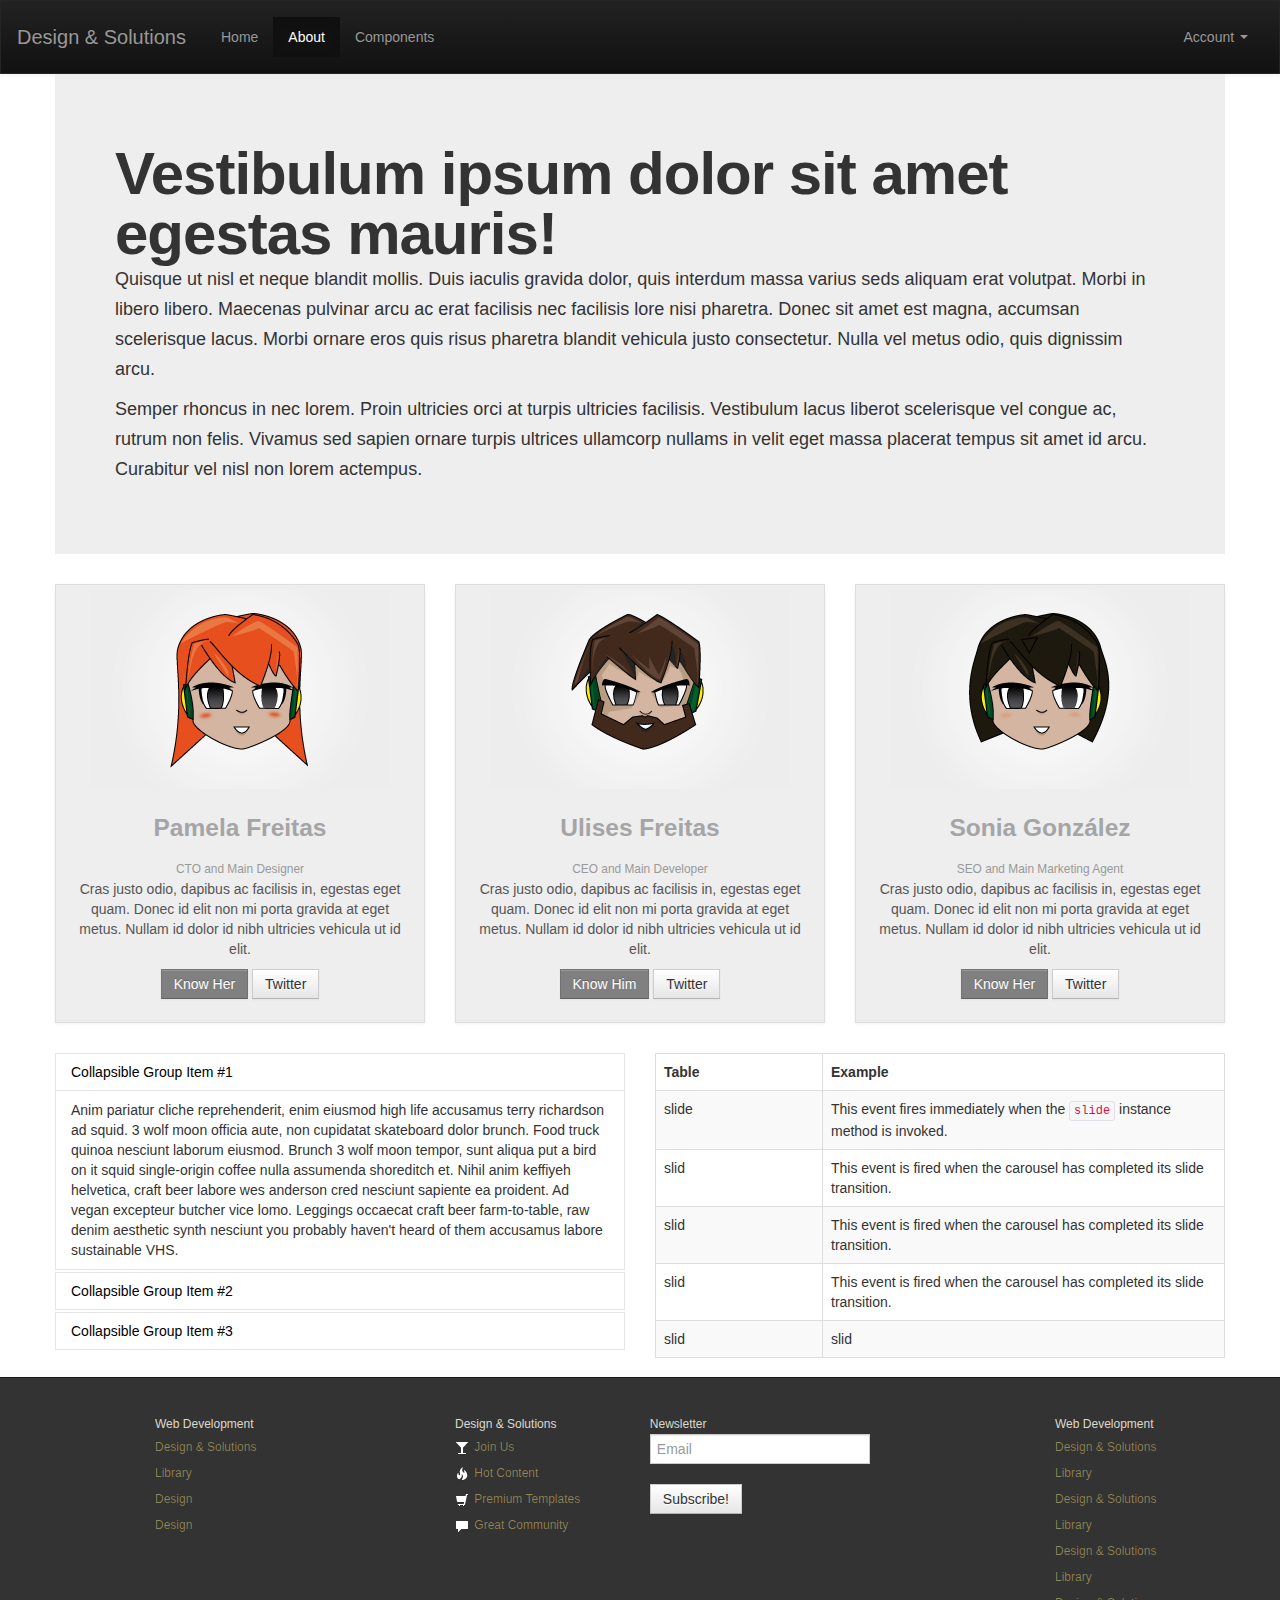
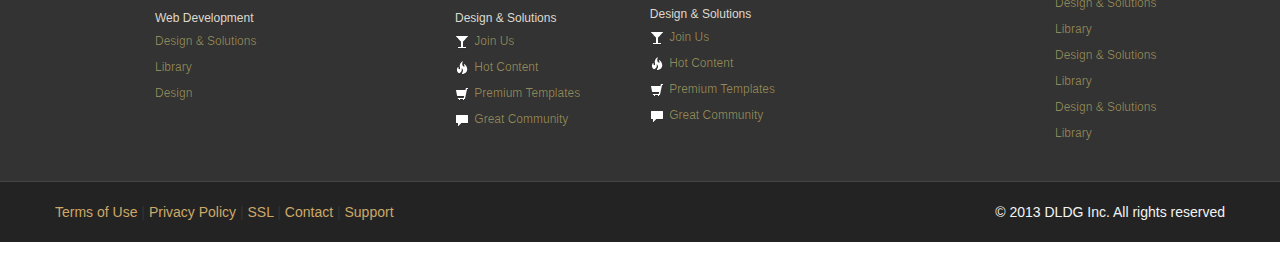
<file: about.html>
<!DOCTYPE html>
<html lang="en">
  <head>
    <meta charset="utf-8">
    <title>Design & Solutions</title>
    <meta name="viewport" content="width=device-width, initial-scale=1.0">
    <meta name="description" content="">
    <meta name="author" content="">

    <!-- Le styles -->
    <link rel="stylesheet" type="text/css" href="assets/css/custom-theme.css" />
    <link rel="stylesheet" type="text/css" href="assets/css/custom-responsive.css" />

    <!--script src="less/less-1.3.3.min.js" type="text/javascript"></script-->
    
    <!-- HTML5 shim, for IE6-8 support of HTML5 elements -->
    <!--[if lt IE 9]>
      <script src="assets/js/html5shiv.js"></script>
    <![endif]-->

    <!-- Fav and touch icons -->
    <link rel="apple-touch-icon-precomposed" sizes="144x144" href="assets/ico/Icon-72@2x.png">
    <link rel="apple-touch-icon-precomposed" sizes="114x114" href="assets/ico/Icon@2x.png">
      <link rel="apple-touch-icon-precomposed" sizes="72x72" href="assets/ico/Icon-72.png">
                    <link rel="apple-touch-icon-precomposed" href="assets/ico/Icon.png">
                                   <link rel="shortcut icon" href="assets/ico/favicon.ico">
                                   

  </head>

  <body>

  
        
        <div class="navbar navbar-inverse" style="position: static;">
              <div class="navbar-inner">
                <div class="container">
                  <a class="btn btn-navbar" data-toggle="collapse" data-target=".navbar-inverse-collapse">
                    <span class="icon-bar"></span>
                    <span class="icon-bar"></span>
                    <span class="icon-bar"></span>
                  </a>
                  <a class="brand" href="#">Design & Solutions</a>
                  <div class="nav-collapse collapse navbar-inverse-collapse">
                    <ul class="nav">
                      <li><a href="index.html">Home</a></li>
                      <li class="active"><a href="about.html">About</a></li>
                      <li><a href="components.html">Components</a></li>

                      
                    </ul>
                    
                    <ul class="nav pull-right">
                      <li class="dropdown">
                        <a href="#" class="dropdown-toggle" data-toggle="dropdown">Account <b class="caret"></b></a>
                        <ul class="dropdown-menu">
                          <li><a href="#">Login</a></li>
                          <li><a href="#">Another action</a></li>
                          <li><a href="#">Something else here</a></li>
                        </ul>
                      </li>
                    </ul>
                  </div><!-- /.nav-collapse -->
                </div>
              </div><!-- /navbar-inner -->
            </div>
        
        <div class="container">
        
        	<div class="hero-unit">
	        	<h1>Vestibulum ipsum dolor sit amet egestas mauris!</h1>

	        	<p>Quisque ut nisl et neque blandit mollis. Duis iaculis gravida dolor, quis interdum massa varius seds aliquam erat volutpat. Morbi in libero libero. Maecenas pulvinar arcu ac erat facilisis nec facilisis lore nisi pharetra. Donec sit amet est magna, accumsan scelerisque lacus. Morbi ornare eros quis risus pharetra blandit vehicula justo consectetur. Nulla vel metus odio, quis dignissim arcu.</p>

	        	<p>Semper rhoncus in nec lorem. Proin ultricies orci at turpis ultricies facilisis. Vestibulum lacus liberot scelerisque vel congue ac, rutrum non felis. Vivamus sed sapien ornare turpis ultrices ullamcorp nullams in velit eget massa placerat tempus sit amet id arcu. Curabitur vel nisl non lorem actempus.</p>
        	</div>
         
        	<div class="row-fluid">
            <ul class="thumbnails">
              
              <li class="span4">
                <div class="thumbnail grayLighter text-center">
                  <img src="img/pamela.png" alt="" />
                  <div class="caption">
                    <h3>Pamela Freitas</h3>
                    <small class="muted">CTO and Main Designer</small>
                    <p>Cras justo odio, dapibus ac facilisis in, egestas eget quam. Donec id elit non mi porta gravida at eget metus. Nullam id dolor id nibh ultricies vehicula ut id elit.</p>
                    <p><a href="#" class="btn btn-primary">Know Her</a> <a href="#" class="btn">Twitter</a></p>
                  </div>
                </div>
              </li>
              <li class="span4">
                <div class="thumbnail grayLighter text-center">
                  <img src="img/ulises.png" alt="" />
                  <div class="caption">
                    <h3>Ulises Freitas</h3>
                    <small class="muted">CEO and Main Developer</small>
                    <p>Cras justo odio, dapibus ac facilisis in, egestas eget quam. Donec id elit non mi porta gravida at eget metus. Nullam id dolor id nibh ultricies vehicula ut id elit.</p>
                    <p><a href="#" class="btn btn-primary">Know Him</a> <a href="#" class="btn">Twitter</a></p>
                  </div>
                </div>
              </li>
              <li class="span4">
                <div class="thumbnail grayLighter text-center">
                  <img src="img/sonia.png" alt="" />
                  <div class="caption">
                    <h3>Sonia González</h3>
                    <small class="muted">SEO and Main Marketing Agent</small>
                    <p>Cras justo odio, dapibus ac facilisis in, egestas eget quam. Donec id elit non mi porta gravida at eget metus. Nullam id dolor id nibh ultricies vehicula ut id elit.</p>
                    <p><a href="#" class="btn btn-primary">Know Her</a> <a href="#" class="btn">Twitter</a></p>
                  </div>
                </div>
              </li>
            </ul>
          </div>
          
          <div class="row-fluid">
	          <div class="span6">
		          <div class="accordion" id="accordion2">
                <div class="accordion-group">
                  <div class="accordion-heading">
                    <a class="accordion-toggle" data-toggle="collapse" data-parent="#accordion2" href="#collapseOne">
                      Collapsible Group Item #1
                    </a>
                  </div>
                  <div id="collapseOne" class="accordion-body collapse in">
                    <div class="accordion-inner">
                      Anim pariatur cliche reprehenderit, enim eiusmod high life accusamus terry richardson ad squid. 3 wolf moon officia aute, non cupidatat skateboard dolor brunch. Food truck quinoa nesciunt laborum eiusmod. Brunch 3 wolf moon tempor, sunt aliqua put a bird on it squid single-origin coffee nulla assumenda shoreditch et. Nihil anim keffiyeh helvetica, craft beer labore wes anderson cred nesciunt sapiente ea proident. Ad vegan excepteur butcher vice lomo. Leggings occaecat craft beer farm-to-table, raw denim aesthetic synth nesciunt you probably haven't heard of them accusamus labore sustainable VHS.
                    </div>
                  </div>
                </div>
                <div class="accordion-group">
                  <div class="accordion-heading">
                    <a class="accordion-toggle" data-toggle="collapse" data-parent="#accordion2" href="#collapseTwo">
                      Collapsible Group Item #2
                    </a>
                  </div>
                  <div id="collapseTwo" class="accordion-body collapse">
                    <div class="accordion-inner">
                      Anim pariatur cliche reprehenderit, enim eiusmod high life accusamus terry richardson ad squid. 3 wolf moon officia aute, non cupidatat skateboard dolor brunch. Food truck quinoa nesciunt laborum eiusmod. Brunch 3 wolf moon tempor, sunt aliqua put a bird on it squid single-origin coffee nulla assumenda shoreditch et. Nihil anim keffiyeh helvetica, craft beer labore wes anderson cred nesciunt sapiente ea proident. Ad vegan excepteur butcher vice lomo. Leggings occaecat craft beer farm-to-table, raw denim aesthetic synth nesciunt you probably haven't heard of them accusamus labore sustainable VHS.
                    </div>
                  </div>
                </div>
                <div class="accordion-group">
                  <div class="accordion-heading">
                    <a class="accordion-toggle" data-toggle="collapse" data-parent="#accordion2" href="#collapseThree">
                      Collapsible Group Item #3
                    </a>
                  </div>
                  <div id="collapseThree" class="accordion-body collapse">
                    <div class="accordion-inner">
                      Anim pariatur cliche reprehenderit, enim eiusmod high life accusamus terry richardson ad squid. 3 wolf moon officia aute, non cupidatat skateboard dolor brunch. Food truck quinoa nesciunt laborum eiusmod. Brunch 3 wolf moon tempor, sunt aliqua put a bird on it squid single-origin coffee nulla assumenda shoreditch et. Nihil anim keffiyeh helvetica, craft beer labore wes anderson cred nesciunt sapiente ea proident. Ad vegan excepteur butcher vice lomo. Leggings occaecat craft beer farm-to-table, raw denim aesthetic synth nesciunt you probably haven't heard of them accusamus labore sustainable VHS.
                    </div>
                  </div>
                </div>
              </div>
	          </div>
	          <div class="span6">
		          <table class="table table-bordered table-striped">
              <thead>
               <tr>
                 <th style="width: 150px;">Table</th>
                 <th>Example</th>
               </tr>
              </thead>
              <tbody>
               <tr>
                 <td>slide</td>
                 <td>This event fires immediately when the <code>slide</code> instance method is invoked.</td>
               </tr>
               <tr>
                 <td>slid</td>
                 <td>This event is fired when the carousel has completed its slide transition.</td>
               </tr>
               <tr>
                 <td>slid</td>
                 <td>This event is fired when the carousel has completed its slide transition.</td>
               </tr>
               <tr>
                 <td>slid</td>
                 <td>This event is fired when the carousel has completed its slide transition.</td>
               </tr>
               <tr>
                 <td>slid</td>
                 <td>slid</td>
               </tr>
              </tbody>
            </table>
	          </div>
          </div>
            
        </div><!--/container-->
      <div class="custom-footer">
      	<div class="container">
	      	<div class="row-fluid">
				<div class="span1"></div>
				<div class="span3">
					<ul class="nav nav-list">
						<li>Web Development</li>
						<li><a href="#">Design & Solutions</a></li>
						<li><a href="#">Library</a></li>
						<li><a href="#">Design</a></li>
						<li><a href="#">Design</a></li>
					</ul>
					<ul class="nav nav-list">
						<li>Web Development</li>
						<li><a href="#">Design & Solutions</a></li>
						<li><a href="#">Library</a></li>
						<li><a href="#">Design</a></li>
					</ul>
				</div>
				<div class="span6">
					<div class="row-fluid">
						
						<div class="span4">
						<ul class="nav nav-list">
							<li>Design & Solutions</li>
							<li><a href="#"><i class="icon-glass icon-white"></i> Join Us</a></li>
							<li><a href="#"><i class="icon-fire icon-white"></i> Hot Content</a></li>
							<li><a href="#"><i class="icon-shopping-cart icon-white"></i> Premium Templates</a></li>
							<li><a href="#"><i class="icon-comment icon-white"></i> Great Community</a></li>
							
						</ul>
						<ul class="nav nav-list">
							<li>Design & Solutions</li>
							<li><a href="#"><i class="icon-glass icon-white"></i> Join Us</a></li>
							<li><a href="#"><i class="icon-fire icon-white"></i> Hot Content</a></li>
							<li><a href="#"><i class="icon-shopping-cart icon-white"></i> Premium Templates</a></li>
							<li><a href="#"><i class="icon-comment icon-white"></i> Great Community</a></li>
							
						</ul>
						</div>
						<div class="span4">
						<ul class="nav nav-list">
							<li>Newsletter</li>
							<li>
								<form>
								  <div class="control-group">
								    <div class="controls">
								      <input type="text" id="inputEmail" placeholder="Email">
								    </div>
								  </div>
								  <div class="control-group">
								    <div class="controls">
								    	<button type="submit" class="btn">Subscribe!</button>
								    </div>
								  </div>
								</form>
							</li>
							
						</ul>
						<ul class="nav nav-list">
							<li>Design & Solutions</li>
							<li><a href="#"><i class="icon-glass icon-white"></i> Join Us</a></li>
							<li><a href="#"><i class="icon-fire icon-white"></i> Hot Content</a></li>
							<li><a href="#"><i class="icon-shopping-cart icon-white"></i> Premium Templates</a></li>
							<li><a href="#"><i class="icon-comment icon-white"></i> Great Community</a></li>
							
						</ul>
						</div>
						
						
						
					
					</div><!--/row-fluid-->
					
					
				</div>
				<div class="span2">
					<ul class="nav nav-list">
						<li>Web Development</li>
						<li><a href="#">Design & Solutions</a></li>
						<li><a href="#">Library</a></li>
						<li><a href="#">Design & Solutions</a></li>
						<li><a href="#">Library</a></li>
						<li><a href="#">Design & Solutions</a></li>
						<li><a href="#">Library</a></li>
						<li><a href="#">Design & Solutions</a></li>
						<li><a href="#">Library</a></li>
						<li><a href="#">Design & Solutions</a></li>
						<li><a href="#">Library</a></li>
						<li><a href="#">Design & Solutions</a></li>
						<li><a href="#">Library</a></li>
					</ul>
				</div>
				
				
				
			</div><!--/row-fluid-->
			
      	</div>
      </div>
      <footer class="final-footer">
      	<div class="container">
				      	<div class="row-fluid">
			<div class="span12" id="footer-links">
					<div class="span8">
						<a href="#">Terms of Use</a> |    
						<a href="#">Privacy Policy</a> |    
						<a href="#">SSL</a> |
						<a href="#">Contact</a> |
						<a href="#">Support</a>
					</div>
					<div class="span4">
						<p class="muted pull-right">© 2013 DLDG Inc. All rights reserved</p>
					</div>
				</div>
		</div>
      	</div>
	  </footer>
	    
    

    <!-- Le javascript
    ================================================== -->
    <!-- Placed at the end of the document so the pages load faster -->
    
    <script src="assets/js/jquery.js"></script>
    <script src="assets/js/custom.js"></script>
    
    <script type="text/javascript" src="assets/js/jquery.easing.1.3.js"></script>	
	<script type="text/javascript" src="assets/js/modernizr.2.5.3.min.js"></script>
	
    <script src="assets/js/bootstrap-transition.js"></script>
    <script src="assets/js/bootstrap-alert.js"></script>
    <script src="assets/js/bootstrap-modal.js"></script>
    <script src="assets/js/bootstrap-dropdown.js"></script>
    <script src="assets/js/bootstrap-scrollspy.js"></script>
    <script src="assets/js/bootstrap-tab.js"></script>
    <script src="assets/js/bootstrap-tooltip.js"></script>
    <script src="assets/js/bootstrap-popover.js"></script>
    <script src="assets/js/bootstrap-button.js"></script>
    <script src="assets/js/bootstrap-collapse.js"></script>
    <script src="assets/js/bootstrap-carousel.js"></script>
    <script src="assets/js/bootstrap-typeahead.js"></script>

  </body>
</html>
</file>
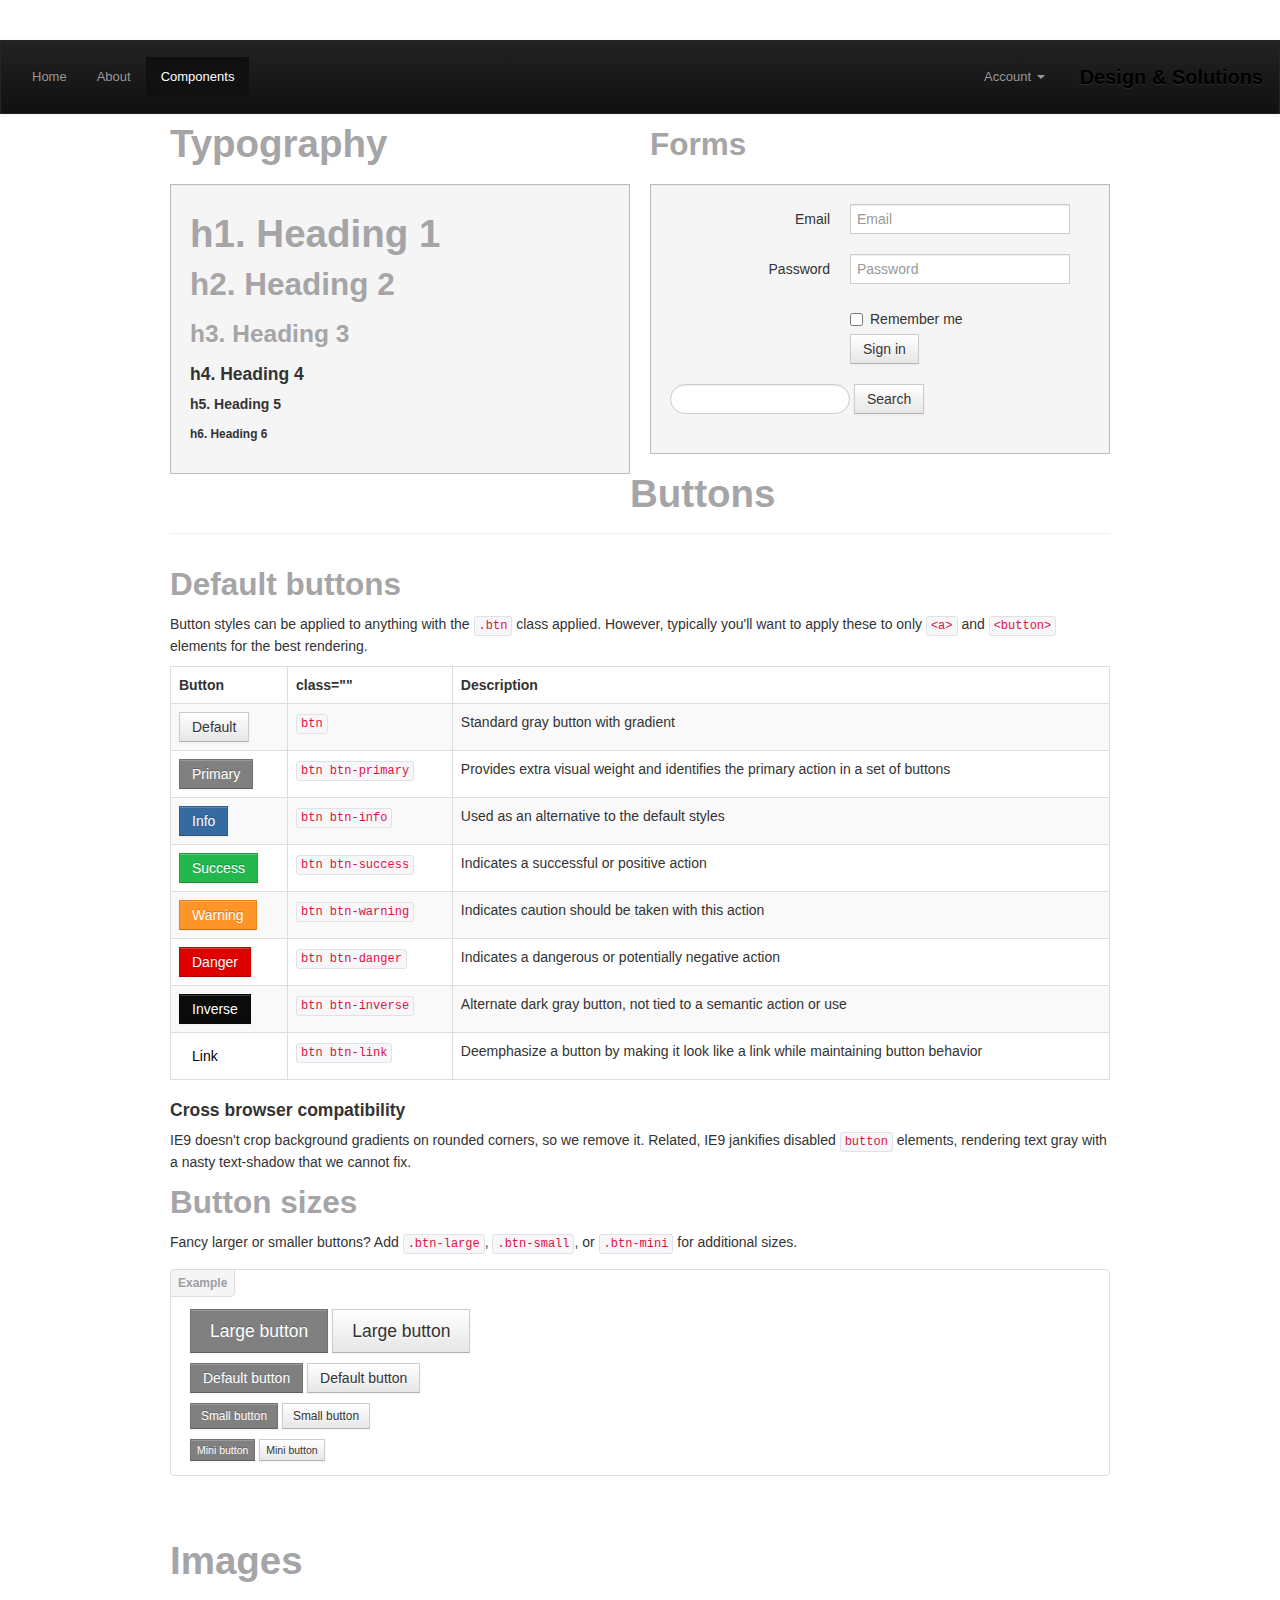
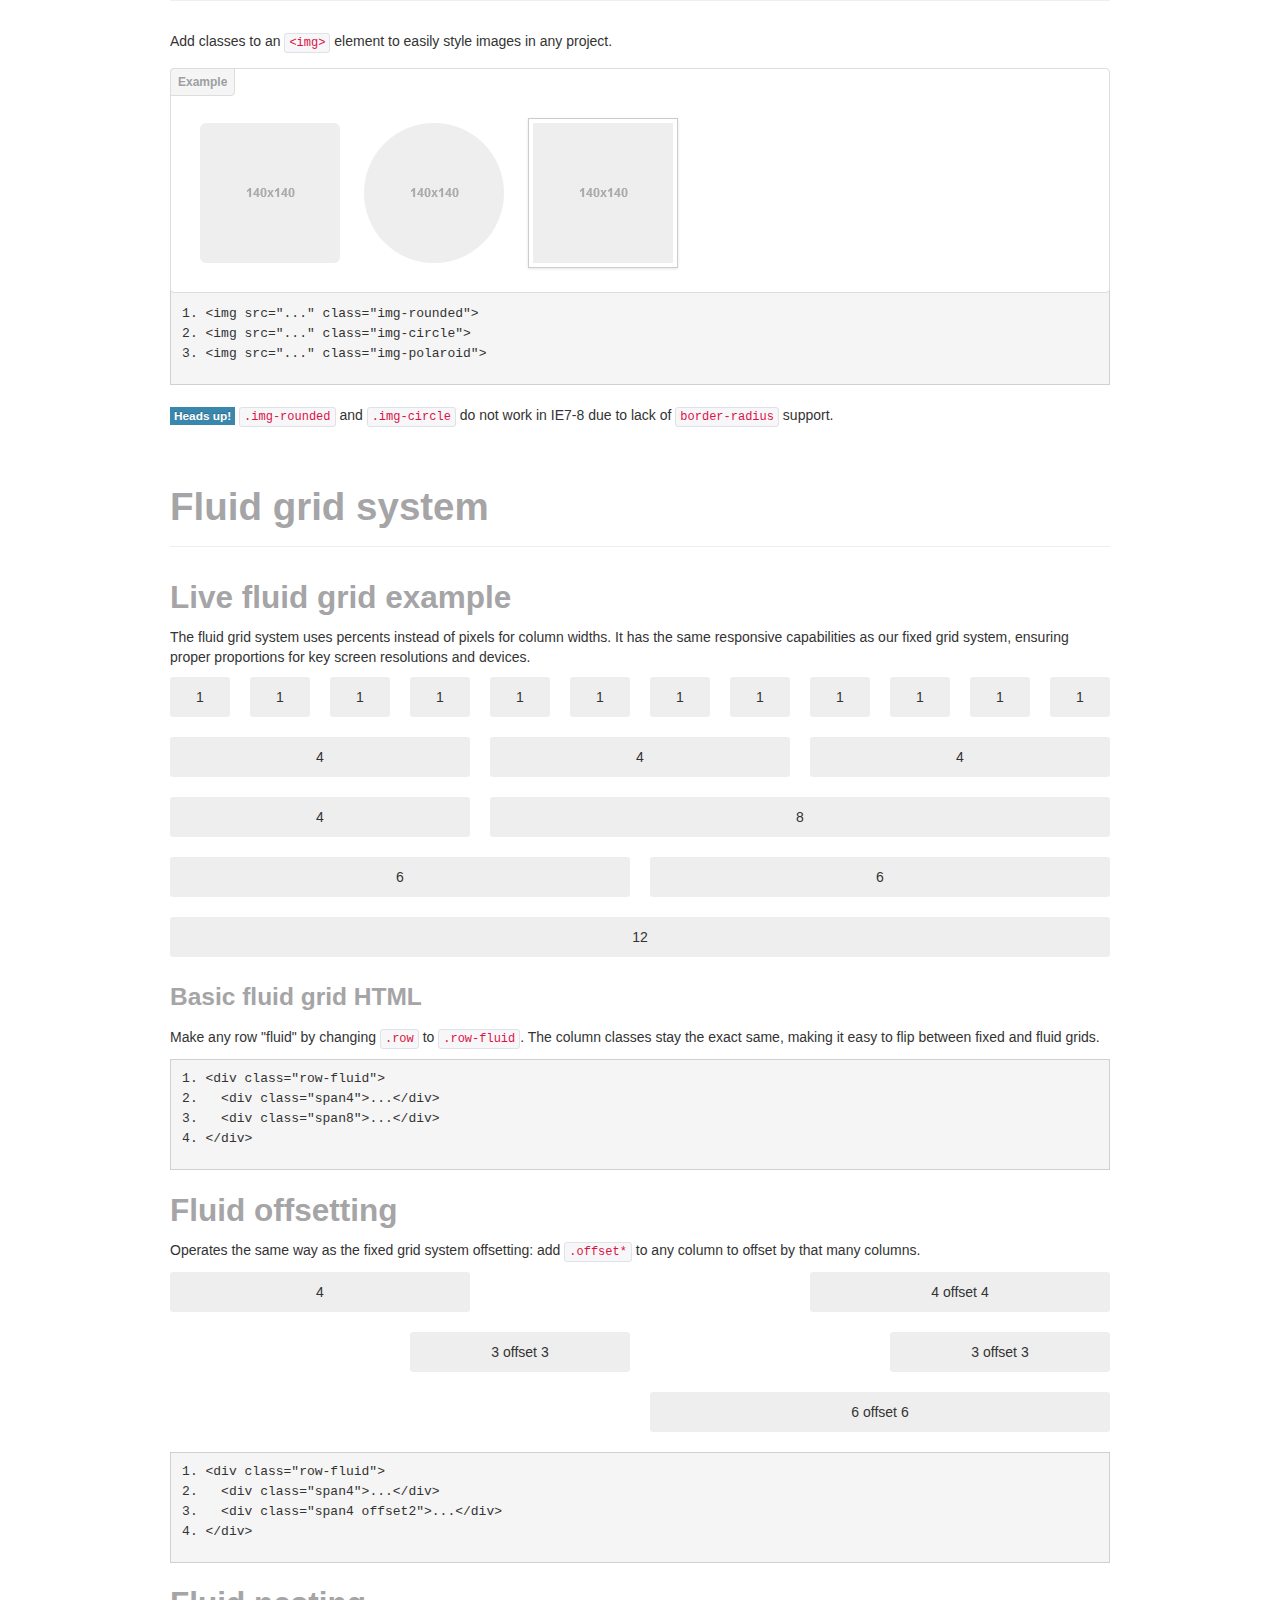
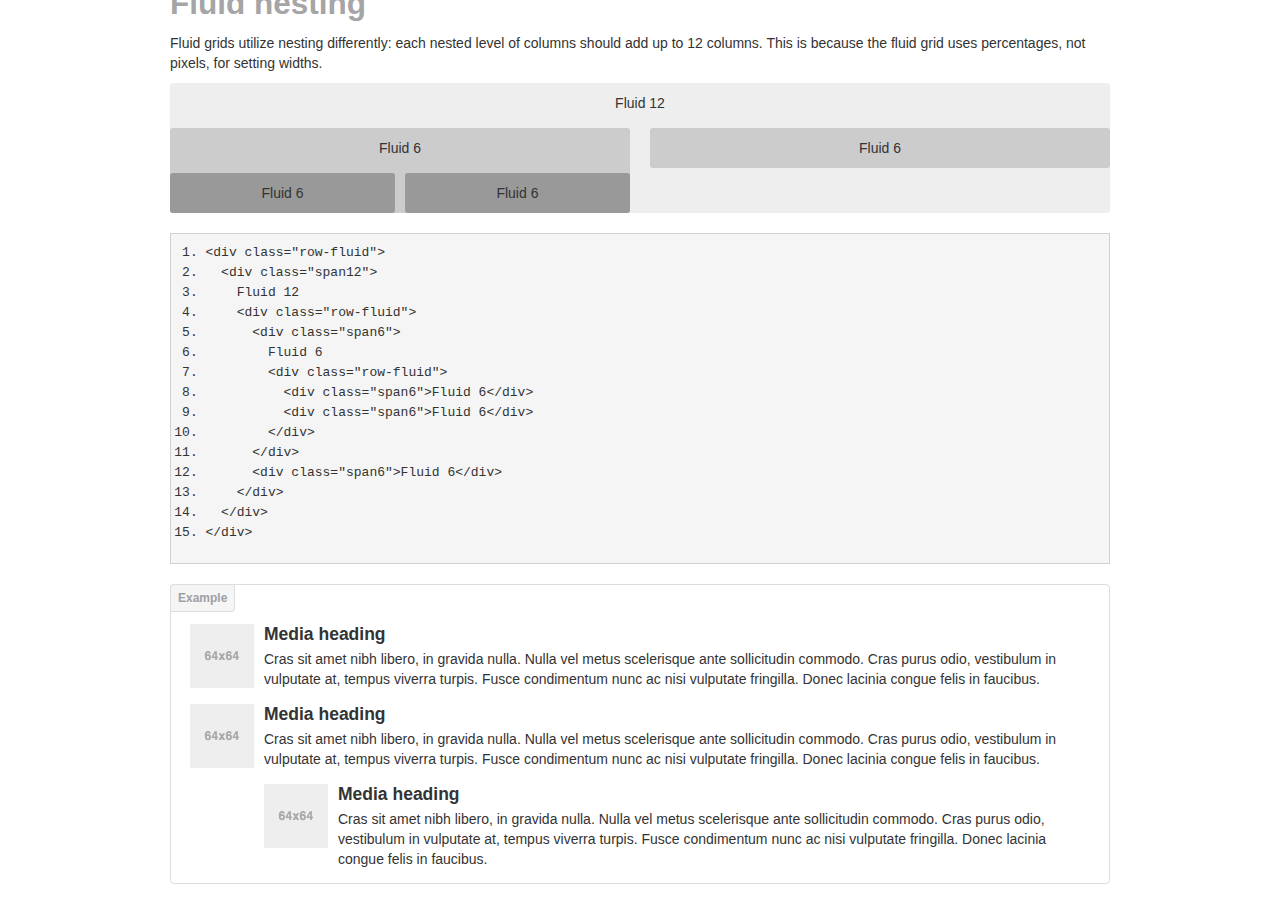
<file: components.html>
<!DOCTYPE html>
<html lang="en">
  <head>
    <meta charset="utf-8">
    <title>Design & Solutions</title>
    <meta name="viewport" content="width=device-width, initial-scale=1.0">
    <meta name="description" content="">
    <meta name="author" content="">

    <!-- Le styles -->
    
    <link rel="stylesheet" type="text/css" href="assets/css/docs.css" />
    <link rel="stylesheet" type="text/css" href="assets/css/custom-responsive.css" />
    
    <link rel="stylesheet" type="text/css" href="assets/css/custom-theme.css" />

    <!--script src="less/less-1.3.3.min.js" type="text/javascript"></script-->
    
    <!-- HTML5 shim, for IE6-8 support of HTML5 elements -->
    <!--[if lt IE 9]>
      <script src="assets/js/html5shiv.js"></script>
    <![endif]-->

    <!-- Fav and touch icons -->
    <link rel="apple-touch-icon-precomposed" sizes="144x144" href="assets/ico/Icon-72@2x.png">
    <link rel="apple-touch-icon-precomposed" sizes="114x114" href="assets/ico/Icon@2x.png">
      <link rel="apple-touch-icon-precomposed" sizes="72x72" href="assets/ico/Icon-72.png">
                    <link rel="apple-touch-icon-precomposed" href="assets/ico/Icon.png">
                                   <link rel="shortcut icon" href="assets/ico/favicon.ico">
                                   

  </head>

  <body>

    
       
         <div class="navbar navbar-inverse" style="position: static;">
              <div class="navbar-inner">
                <div class="container">
                  <a class="btn btn-navbar" data-toggle="collapse" data-target=".navbar-inverse-collapse">
                    <span class="icon-bar"></span>
                    <span class="icon-bar"></span>
                    <span class="icon-bar"></span>
                  </a>
                  <a class="brand" href="#">Design & Solutions</a>
                  <div class="nav-collapse collapse navbar-inverse-collapse">
                    <ul class="nav">
                      <li><a href="index.html">Home</a></li>
                      <li><a href="about.html">About</a></li>
                      <li class="active"><a href="components.html">Components</a></li>

                      
                    </ul>
                    
                    <ul class="nav pull-right">
                      <li class="dropdown">
                        <a href="#" class="dropdown-toggle" data-toggle="dropdown">Account <b class="caret"></b></a>
                        <ul class="dropdown-menu">
                          <li><a href="#">Login</a></li>
                          <li><a href="#">Another action</a></li>
                          <li><a href="#">Something else here</a></li>
                        </ul>
                      </li>
                    </ul>
                  </div><!-- /.nav-collapse -->
                </div>
              </div><!-- /navbar-inner -->
            </div>
        
        <div class="container">	
        <div class="row-fluid">
        	<div class="span6">
			<h1>Typography</h1>
				<div class="well">
					<h1>h1. Heading 1</h1>
					<h2>h2. Heading 2</h2>
					<h3>h3. Heading 3</h3>
					<h4>h4. Heading 4</h4>
					<h5>h5. Heading 5</h5>
					<h6>h6. Heading 6</h6>
				</div>
			</div>
			<div class="span6">
			<h2>Forms</h2>
			<div class="well">	
			<form class="form-horizontal">
			  <div class="control-group">
			    <label class="control-label" for="inputEmail">Email</label>
			    <div class="controls">
			      <input type="text" id="inputEmail" placeholder="Email">
			    </div>
			  </div>
			  <div class="control-group">
			    <label class="control-label" for="inputPassword">Password</label>
			    <div class="controls">
			      <input type="password" id="inputPassword" placeholder="Password">
			    </div>
			  </div>
			  <div class="control-group">
			    <div class="controls">
			      <label class="checkbox">
			        <input type="checkbox"> Remember me
			      </label>
			      <button type="submit" class="btn">Sign in</button>
			    </div>
			  </div>
			</form>

			<form class="form-search">
  				<input type="text" class="input-medium search-query">
  				<button type="submit" class="btn">Search</button>
			</form>
		</div>
		</div>
			<div class="clear"></div>
			<section id="buttons">
          <div class="page-header">
            <h1>Buttons</h1>
          </div>

          <h2>Default buttons</h2>
          <p>Button styles can be applied to anything with the <code>.btn</code> class applied. However, typically you'll want to apply these to only <code>&lt;a&gt;</code> and <code>&lt;button&gt;</code> elements for the best rendering.</p>
          <table class="table table-bordered table-striped">
            <thead>
              <tr>
                <th>Button</th>
                <th>class=""</th>
                <th>Description</th>
              </tr>
            </thead>
            <tbody>
              <tr>
                <td><button type="button" class="btn">Default</button></td>
                <td><code>btn</code></td>
                <td>Standard gray button with gradient</td>
              </tr>
              <tr>
                <td><button type="button" class="btn btn-primary">Primary</button></td>
                <td><code>btn btn-primary</code></td>
                <td>Provides extra visual weight and identifies the primary action in a set of buttons</td>
              </tr>
              <tr>
                <td><button type="button" class="btn btn-info">Info</button></td>
                <td><code>btn btn-info</code></td>
                <td>Used as an alternative to the default styles</td>
              </tr>
              <tr>
                <td><button type="button" class="btn btn-success">Success</button></td>
                <td><code>btn btn-success</code></td>
                <td>Indicates a successful or positive action</td>
              </tr>
              <tr>
                <td><button type="button" class="btn btn-warning">Warning</button></td>
                <td><code>btn btn-warning</code></td>
                <td>Indicates caution should be taken with this action</td>
              </tr>
              <tr>
                <td><button type="button" class="btn btn-danger">Danger</button></td>
                <td><code>btn btn-danger</code></td>
                <td>Indicates a dangerous or potentially negative action</td>
              </tr>
              <tr>
                <td><button type="button" class="btn btn-inverse">Inverse</button></td>
                <td><code>btn btn-inverse</code></td>
                <td>Alternate dark gray button, not tied to a semantic action or use</td>
              </tr>
              <tr>
                <td><button type="button" class="btn btn-link">Link</button></td>
                <td><code>btn btn-link</code></td>
                <td>Deemphasize a button by making it look like a link while maintaining button behavior</td>
              </tr>
            </tbody>
          </table>

          <h4>Cross browser compatibility</h4>
          <p>IE9 doesn't crop background gradients on rounded corners, so we remove it. Related, IE9 jankifies disabled <code>button</code> elements, rendering text gray with a nasty text-shadow that we cannot fix.</p>


          <h2>Button sizes</h2>
          <p>Fancy larger or smaller buttons? Add <code>.btn-large</code>, <code>.btn-small</code>, or <code>.btn-mini</code> for additional sizes.</p>
          <div class="bs-docs-example">
            <p>
              <button type="button" class="btn btn-large btn-primary">Large button</button>
              <button type="button" class="btn btn-large">Large button</button>
            </p>
            <p>
              <button type="button" class="btn btn-primary">Default button</button>
              <button type="button" class="btn">Default button</button>
            </p>
            <p>
              <button type="button" class="btn btn-small btn-primary">Small button</button>
              <button type="button" class="btn btn-small">Small button</button>
            </p>
            <p>
              <button type="button" class="btn btn-mini btn-primary">Mini button</button>
              <button type="button" class="btn btn-mini">Mini button</button>
            </p>
          </div>
		

	</section>
			<section id="images">
          <div class="page-header">
            <h1>Images</h1>
          </div>

          <p>Add classes to an <code>&lt;img&gt;</code> element to easily style images in any project.</p>
          <div class="bs-docs-example bs-docs-example-images">
            <img data-src="holder.js/140x140" class="img-rounded" alt="140x140" style="width: 140px; height: 140px;" src="[data-uri]">
            <img data-src="holder.js/140x140" class="img-circle" alt="140x140" style="width: 140px; height: 140px;" src="[data-uri]">
            <img data-src="holder.js/140x140" class="img-polaroid" alt="140x140" style="width: 140px; height: 140px;" src="[data-uri]">
          </div>
<pre class="prettyprint linenums"><ol class="linenums"><li class="L0"><span class="tag">&lt;img</span><span class="pln"> </span><span class="atn">src</span><span class="pun">=</span><span class="atv">"..."</span><span class="pln"> </span><span class="atn">class</span><span class="pun">=</span><span class="atv">"img-rounded"</span><span class="tag">&gt;</span></li><li class="L1"><span class="tag">&lt;img</span><span class="pln"> </span><span class="atn">src</span><span class="pun">=</span><span class="atv">"..."</span><span class="pln"> </span><span class="atn">class</span><span class="pun">=</span><span class="atv">"img-circle"</span><span class="tag">&gt;</span></li><li class="L2"><span class="tag">&lt;img</span><span class="pln"> </span><span class="atn">src</span><span class="pun">=</span><span class="atv">"..."</span><span class="pln"> </span><span class="atn">class</span><span class="pun">=</span><span class="atv">"img-polaroid"</span><span class="tag">&gt;</span></li></ol></pre>
          <p><span class="label label-info">Heads up!</span> <code>.img-rounded</code> and <code>.img-circle</code> do not work in IE7-8 due to lack of <code>border-radius</code> support.</p>


        </section>
			<section id="fluidGridSystem">
          <div class="page-header">
            <h1>Fluid grid system</h1>
          </div>

          <h2>Live fluid grid example</h2>
          <p>The fluid grid system uses percents instead of pixels for column widths. It has the same responsive capabilities as our fixed grid system, ensuring proper proportions for key screen resolutions and devices.</p>
          <div class="bs-docs-grid">
            <div class="row-fluid show-grid">
              <div class="span1">1</div>
              <div class="span1">1</div>
              <div class="span1">1</div>
              <div class="span1">1</div>
              <div class="span1">1</div>
              <div class="span1">1</div>
              <div class="span1">1</div>
              <div class="span1">1</div>
              <div class="span1">1</div>
              <div class="span1">1</div>
              <div class="span1">1</div>
              <div class="span1">1</div>
            </div>
            <div class="row-fluid show-grid">
              <div class="span4">4</div>
              <div class="span4">4</div>
              <div class="span4">4</div>
            </div>
            <div class="row-fluid show-grid">
              <div class="span4">4</div>
              <div class="span8">8</div>
            </div>
            <div class="row-fluid show-grid">
              <div class="span6">6</div>
              <div class="span6">6</div>
            </div>
            <div class="row-fluid show-grid">
              <div class="span12">12</div>
            </div>
          </div>

          <h3>Basic fluid grid HTML</h3>
          <p>Make any row "fluid" by changing <code>.row</code> to <code>.row-fluid</code>. The column classes stay the exact same, making it easy to flip between fixed and fluid grids.</p>
<pre class="prettyprint linenums"><ol class="linenums"><li class="L0"><span class="tag">&lt;div</span><span class="pln"> </span><span class="atn">class</span><span class="pun">=</span><span class="atv">"row-fluid"</span><span class="tag">&gt;</span></li><li class="L1"><span class="pln">  </span><span class="tag">&lt;div</span><span class="pln"> </span><span class="atn">class</span><span class="pun">=</span><span class="atv">"span4"</span><span class="tag">&gt;</span><span class="pln">...</span><span class="tag">&lt;/div&gt;</span></li><li class="L2"><span class="pln">  </span><span class="tag">&lt;div</span><span class="pln"> </span><span class="atn">class</span><span class="pun">=</span><span class="atv">"span8"</span><span class="tag">&gt;</span><span class="pln">...</span><span class="tag">&lt;/div&gt;</span></li><li class="L3"><span class="tag">&lt;/div&gt;</span></li></ol></pre>

          <h2>Fluid offsetting</h2>
          <p>Operates the same way as the fixed grid system offsetting: add <code>.offset*</code> to any column to offset by that many columns.</p>
          <div class="bs-docs-grid">
            <div class="row-fluid show-grid">
              <div class="span4">4</div>
              <div class="span4 offset4">4 offset 4</div>
            </div><!-- /row -->
            <div class="row-fluid show-grid">
              <div class="span3 offset3">3 offset 3</div>
              <div class="span3 offset3">3 offset 3</div>
            </div><!-- /row -->
            <div class="row-fluid show-grid">
              <div class="span6 offset6">6 offset 6</div>
            </div><!-- /row -->
          </div>
<pre class="prettyprint linenums"><ol class="linenums"><li class="L0"><span class="tag">&lt;div</span><span class="pln"> </span><span class="atn">class</span><span class="pun">=</span><span class="atv">"row-fluid"</span><span class="tag">&gt;</span></li><li class="L1"><span class="pln">  </span><span class="tag">&lt;div</span><span class="pln"> </span><span class="atn">class</span><span class="pun">=</span><span class="atv">"span4"</span><span class="tag">&gt;</span><span class="pln">...</span><span class="tag">&lt;/div&gt;</span></li><li class="L2"><span class="pln">  </span><span class="tag">&lt;div</span><span class="pln"> </span><span class="atn">class</span><span class="pun">=</span><span class="atv">"span4 offset2"</span><span class="tag">&gt;</span><span class="pln">...</span><span class="tag">&lt;/div&gt;</span></li><li class="L3"><span class="tag">&lt;/div&gt;</span></li></ol></pre>

          <h2>Fluid nesting</h2>
          <p>Fluid grids utilize nesting differently: each nested level of columns should add up to 12 columns. This is because the fluid grid uses percentages, not pixels, for setting widths.</p>
          <div class="row-fluid show-grid">
            <div class="span12">
              Fluid 12
              <div class="row-fluid show-grid">
                <div class="span6">
                  Fluid 6
                  <div class="row-fluid show-grid">
                    <div class="span6">
                      Fluid 6
                    </div>
                    <div class="span6">
                      Fluid 6
                    </div>
                  </div>
                </div>
                <div class="span6">
                  Fluid 6
                </div>
              </div>
            </div>
          </div>
<pre class="prettyprint linenums"><ol class="linenums"><li class="L0"><span class="tag">&lt;div</span><span class="pln"> </span><span class="atn">class</span><span class="pun">=</span><span class="atv">"row-fluid"</span><span class="tag">&gt;</span></li><li class="L1"><span class="pln">  </span><span class="tag">&lt;div</span><span class="pln"> </span><span class="atn">class</span><span class="pun">=</span><span class="atv">"span12"</span><span class="tag">&gt;</span></li><li class="L2"><span class="pln">    Fluid 12</span></li><li class="L3"><span class="pln">    </span><span class="tag">&lt;div</span><span class="pln"> </span><span class="atn">class</span><span class="pun">=</span><span class="atv">"row-fluid"</span><span class="tag">&gt;</span></li><li class="L4"><span class="pln">      </span><span class="tag">&lt;div</span><span class="pln"> </span><span class="atn">class</span><span class="pun">=</span><span class="atv">"span6"</span><span class="tag">&gt;</span></li><li class="L5"><span class="pln">        Fluid 6</span></li><li class="L6"><span class="pln">        </span><span class="tag">&lt;div</span><span class="pln"> </span><span class="atn">class</span><span class="pun">=</span><span class="atv">"row-fluid"</span><span class="tag">&gt;</span></li><li class="L7"><span class="pln">          </span><span class="tag">&lt;div</span><span class="pln"> </span><span class="atn">class</span><span class="pun">=</span><span class="atv">"span6"</span><span class="tag">&gt;</span><span class="pln">Fluid 6</span><span class="tag">&lt;/div&gt;</span></li><li class="L8"><span class="pln">          </span><span class="tag">&lt;div</span><span class="pln"> </span><span class="atn">class</span><span class="pun">=</span><span class="atv">"span6"</span><span class="tag">&gt;</span><span class="pln">Fluid 6</span><span class="tag">&lt;/div&gt;</span></li><li class="L9"><span class="pln">        </span><span class="tag">&lt;/div&gt;</span></li><li class="L0"><span class="pln">      </span><span class="tag">&lt;/div&gt;</span></li><li class="L1"><span class="pln">      </span><span class="tag">&lt;div</span><span class="pln"> </span><span class="atn">class</span><span class="pun">=</span><span class="atv">"span6"</span><span class="tag">&gt;</span><span class="pln">Fluid 6</span><span class="tag">&lt;/div&gt;</span></li><li class="L2"><span class="pln">    </span><span class="tag">&lt;/div&gt;</span></li><li class="L3"><span class="pln">  </span><span class="tag">&lt;/div&gt;</span></li><li class="L4"><span class="tag">&lt;/div&gt;</span></li></ol></pre>

        </section>
			<div class="bs-docs-example">
            <div class="media">
              <a class="pull-left" href="#">
                <img class="media-object" data-src="holder.js/64x64" alt="64x64" style="width: 64px; height: 64px;" src="[data-uri]">
              </a>
              <div class="media-body">
                <h4 class="media-heading">Media heading</h4>
                Cras sit amet nibh libero, in gravida nulla. Nulla vel metus scelerisque ante sollicitudin commodo. Cras purus odio, vestibulum in vulputate at, tempus viverra turpis. Fusce condimentum nunc ac nisi vulputate fringilla. Donec lacinia congue felis in faucibus.
              </div>
            </div>
            <div class="media">
              <a class="pull-left" href="#">
                <img class="media-object" data-src="holder.js/64x64" alt="64x64" style="width: 64px; height: 64px;" src="[data-uri]">
              </a>
              <div class="media-body">
                <h4 class="media-heading">Media heading</h4>
                Cras sit amet nibh libero, in gravida nulla. Nulla vel metus scelerisque ante sollicitudin commodo. Cras purus odio, vestibulum in vulputate at, tempus viverra turpis. Fusce condimentum nunc ac nisi vulputate fringilla. Donec lacinia congue felis in faucibus.
                <div class="media">
                  <a class="pull-left" href="#">
                    <img class="media-object" data-src="holder.js/64x64" alt="64x64" style="width: 64px; height: 64px;" src="[data-uri]">
                  </a>
                  <div class="media-body">
                    <h4 class="media-heading">Media heading</h4>
                    Cras sit amet nibh libero, in gravida nulla. Nulla vel metus scelerisque ante sollicitudin commodo. Cras purus odio, vestibulum in vulputate at, tempus viverra turpis. Fusce condimentum nunc ac nisi vulputate fringilla. Donec lacinia congue felis in faucibus.
                  </div>
                </div>
              </div>
            </div>
          </div>
		</div><!--/row-fluid-->
        </div>
		
		
 <!-- Le javascript
    ================================================== -->
    <!-- Placed at the end of the document so the pages load faster -->
    
    <script src="assets/js/jquery.js"></script>
    <script src="assets/js/custom.js"></script>
    
    <script type="text/javascript" src="assets/js/jquery.easing.1.3.js"></script>	
	<script type="text/javascript" src="assets/js/modernizr.2.5.3.min.js"></script>
	
    <script src="assets/js/bootstrap-transition.js"></script>
    <script src="assets/js/bootstrap-alert.js"></script>
    <script src="assets/js/bootstrap-modal.js"></script>
    <script src="assets/js/bootstrap-dropdown.js"></script>
    <script src="assets/js/bootstrap-scrollspy.js"></script>
    <script src="assets/js/bootstrap-tab.js"></script>
    <script src="assets/js/bootstrap-tooltip.js"></script>
    <script src="assets/js/bootstrap-popover.js"></script>
    <script src="assets/js/bootstrap-button.js"></script>
    <script src="assets/js/bootstrap-collapse.js"></script>
    <script src="assets/js/bootstrap-carousel.js"></script>
    <script src="assets/js/bootstrap-typeahead.js"></script>

  </body>
</html>
</file>
<file: assets/css/custom-responsive.css>
/*!
 * Bootstrap Responsive v2.3.2
 *
 * Copyright 2012 Twitter, Inc
 * Licensed under the Apache License v2.0
 * http://www.apache.org/licenses/LICENSE-2.0
 *
 * Designed and built with all the love in the world @twitter by @mdo and @fat.
 */
.clearfix {
  *zoom: 1;
}
.clearfix:before,
.clearfix:after {
  display: table;
  content: "";
  line-height: 0;
}
.clearfix:after {
  clear: both;
}
.hide-text {
  font: 0/0 a;
  color: transparent;
  text-shadow: none;
  background-color: transparent;
  border: 0;
}
.input-block-level {
  display: block;
  width: 100%;
  min-height: 30px;
  -webkit-box-sizing: border-box;
  -moz-box-sizing: border-box;
  box-sizing: border-box;
}
@-ms-viewport {
  width: device-width;
}
.hidden {
  display: none;
  visibility: hidden;
}
.visible-phone {
  display: none !important;
}
.visible-tablet {
  display: none !important;
}
.hidden-desktop {
  display: none !important;
}
.visible-desktop {
  display: inherit !important;
}
@media (min-width: 768px) and (max-width: 979px) {
  .hidden-desktop {
    display: inherit !important;
  }
  .visible-desktop {
    display: none !important ;
  }
  .visible-tablet {
    display: inherit !important;
  }
  .hidden-tablet {
    display: none !important;
  }
}
@media (max-width: 767px) {
  .hidden-desktop {
    display: inherit !important;
  }
  .visible-desktop {
    display: none !important;
  }
  .visible-phone {
    display: inherit !important;
  }
  .hidden-phone {
    display: none !important;
  }
}
.visible-print {
  display: none !important;
}
@media print {
  .visible-print {
    display: inherit !important;
  }
  .hidden-print {
    display: none !important;
  }
}
@media (min-width: 1200px) {
  .row {
    margin-left: -30px;
    *zoom: 1;
  }
  .row:before,
  .row:after {
    display: table;
    content: "";
    line-height: 0;
  }
  .row:after {
    clear: both;
  }
  [class*="span"] {
    float: left;
    min-height: 1px;
    margin-left: 30px;
  }
  .container,
  .navbar-static-top .container,
  .navbar-fixed-top .container,
  .navbar-fixed-bottom .container {
    width: 1170px;
  }
  .span12 {
    width: 1170px;
  }
  .span11 {
    width: 1070px;
  }
  .span10 {
    width: 970px;
  }
  .span9 {
    width: 870px;
  }
  .span8 {
    width: 770px;
  }
  .span7 {
    width: 670px;
  }
  .span6 {
    width: 570px;
  }
  .span5 {
    width: 470px;
  }
  .span4 {
    width: 370px;
  }
  .span3 {
    width: 270px;
  }
  .span2 {
    width: 170px;
  }
  .span1 {
    width: 70px;
  }
  .offset12 {
    margin-left: 1230px;
  }
  .offset11 {
    margin-left: 1130px;
  }
  .offset10 {
    margin-left: 1030px;
  }
  .offset9 {
    margin-left: 930px;
  }
  .offset8 {
    margin-left: 830px;
  }
  .offset7 {
    margin-left: 730px;
  }
  .offset6 {
    margin-left: 630px;
  }
  .offset5 {
    margin-left: 530px;
  }
  .offset4 {
    margin-left: 430px;
  }
  .offset3 {
    margin-left: 330px;
  }
  .offset2 {
    margin-left: 230px;
  }
  .offset1 {
    margin-left: 130px;
  }
  .row-fluid {
    width: 100%;
    *zoom: 1;
  }
  .row-fluid:before,
  .row-fluid:after {
    display: table;
    content: "";
    line-height: 0;
  }
  .row-fluid:after {
    clear: both;
  }
  .row-fluid [class*="span"] {
    display: block;
    width: 100%;
    min-height: 30px;
    -webkit-box-sizing: border-box;
    -moz-box-sizing: border-box;
    box-sizing: border-box;
    float: left;
    margin-left: 2.564102564102564%;
    *margin-left: 2.5109110747408616%;
  }
  .row-fluid [class*="span"]:first-child {
    margin-left: 0;
  }
  .row-fluid .controls-row [class*="span"] + [class*="span"] {
    margin-left: 2.564102564102564%;
  }
  .row-fluid .span12 {
    width: 100%;
    *width: 99.94680851063829%;
  }
  .row-fluid .span11 {
    width: 91.45299145299145%;
    *width: 91.39979996362975%;
  }
  .row-fluid .span10 {
    width: 82.90598290598291%;
    *width: 82.8527914166212%;
  }
  .row-fluid .span9 {
    width: 74.35897435897436%;
    *width: 74.30578286961266%;
  }
  .row-fluid .span8 {
    width: 65.81196581196582%;
    *width: 65.75877432260411%;
  }
  .row-fluid .span7 {
    width: 57.26495726495726%;
    *width: 57.21176577559556%;
  }
  .row-fluid .span6 {
    width: 48.717948717948715%;
    *width: 48.664757228587014%;
  }
  .row-fluid .span5 {
    width: 40.17094017094017%;
    *width: 40.11774868157847%;
  }
  .row-fluid .span4 {
    width: 31.623931623931625%;
    *width: 31.570740134569924%;
  }
  .row-fluid .span3 {
    width: 23.076923076923077%;
    *width: 23.023731587561375%;
  }
  .row-fluid .span2 {
    width: 14.52991452991453%;
    *width: 14.476723040552828%;
  }
  .row-fluid .span1 {
    width: 5.982905982905983%;
    *width: 5.929714493544281%;
  }
  .row-fluid .offset12 {
    margin-left: 105.12820512820512%;
    *margin-left: 105.02182214948171%;
  }
  .row-fluid .offset12:first-child {
    margin-left: 102.56410256410257%;
    *margin-left: 102.45771958537915%;
  }
  .row-fluid .offset11 {
    margin-left: 96.58119658119658%;
    *margin-left: 96.47481360247316%;
  }
  .row-fluid .offset11:first-child {
    margin-left: 94.01709401709402%;
    *margin-left: 93.91071103837061%;
  }
  .row-fluid .offset10 {
    margin-left: 88.03418803418803%;
    *margin-left: 87.92780505546462%;
  }
  .row-fluid .offset10:first-child {
    margin-left: 85.47008547008548%;
    *margin-left: 85.36370249136206%;
  }
  .row-fluid .offset9 {
    margin-left: 79.48717948717949%;
    *margin-left: 79.38079650845607%;
  }
  .row-fluid .offset9:first-child {
    margin-left: 76.92307692307693%;
    *margin-left: 76.81669394435352%;
  }
  .row-fluid .offset8 {
    margin-left: 70.94017094017094%;
    *margin-left: 70.83378796144753%;
  }
  .row-fluid .offset8:first-child {
    margin-left: 68.37606837606839%;
    *margin-left: 68.26968539734497%;
  }
  .row-fluid .offset7 {
    margin-left: 62.393162393162385%;
    *margin-left: 62.28677941443899%;
  }
  .row-fluid .offset7:first-child {
    margin-left: 59.82905982905982%;
    *margin-left: 59.72267685033642%;
  }
  .row-fluid .offset6 {
    margin-left: 53.84615384615384%;
    *margin-left: 53.739770867430444%;
  }
  .row-fluid .offset6:first-child {
    margin-left: 51.28205128205128%;
    *margin-left: 51.175668303327875%;
  }
  .row-fluid .offset5 {
    margin-left: 45.299145299145295%;
    *margin-left: 45.1927623204219%;
  }
  .row-fluid .offset5:first-child {
    margin-left: 42.73504273504273%;
    *margin-left: 42.62865975631933%;
  }
  .row-fluid .offset4 {
    margin-left: 36.75213675213675%;
    *margin-left: 36.645753773413354%;
  }
  .row-fluid .offset4:first-child {
    margin-left: 34.18803418803419%;
    *margin-left: 34.081651209310785%;
  }
  .row-fluid .offset3 {
    margin-left: 28.205128205128204%;
    *margin-left: 28.0987452264048%;
  }
  .row-fluid .offset3:first-child {
    margin-left: 25.641025641025642%;
    *margin-left: 25.53464266230224%;
  }
  .row-fluid .offset2 {
    margin-left: 19.65811965811966%;
    *margin-left: 19.551736679396257%;
  }
  .row-fluid .offset2:first-child {
    margin-left: 17.094017094017094%;
    *margin-left: 16.98763411529369%;
  }
  .row-fluid .offset1 {
    margin-left: 11.11111111111111%;
    *margin-left: 11.004728132387708%;
  }
  .row-fluid .offset1:first-child {
    margin-left: 8.547008547008547%;
    *margin-left: 8.440625568285142%;
  }
  input,
  textarea,
  .uneditable-input {
    margin-left: 0;
  }
  .controls-row [class*="span"] + [class*="span"] {
    margin-left: 30px;
  }
  input.span12,
  textarea.span12,
  .uneditable-input.span12 {
    width: 1156px;
  }
  input.span11,
  textarea.span11,
  .uneditable-input.span11 {
    width: 1056px;
  }
  input.span10,
  textarea.span10,
  .uneditable-input.span10 {
    width: 956px;
  }
  input.span9,
  textarea.span9,
  .uneditable-input.span9 {
    width: 856px;
  }
  input.span8,
  textarea.span8,
  .uneditable-input.span8 {
    width: 756px;
  }
  input.span7,
  textarea.span7,
  .uneditable-input.span7 {
    width: 656px;
  }
  input.span6,
  textarea.span6,
  .uneditable-input.span6 {
    width: 556px;
  }
  input.span5,
  textarea.span5,
  .uneditable-input.span5 {
    width: 456px;
  }
  input.span4,
  textarea.span4,
  .uneditable-input.span4 {
    width: 356px;
  }
  input.span3,
  textarea.span3,
  .uneditable-input.span3 {
    width: 256px;
  }
  input.span2,
  textarea.span2,
  .uneditable-input.span2 {
    width: 156px;
  }
  input.span1,
  textarea.span1,
  .uneditable-input.span1 {
    width: 56px;
  }
  .thumbnails {
    margin-left: -30px;
  }
  .thumbnails > li {
    margin-left: 30px;
  }
  .row-fluid .thumbnails {
    margin-left: 0;
  }
}
@media (min-width: 768px) and (max-width: 979px) {
  .row {
    margin-left: -20px;
    *zoom: 1;
  }
  .row:before,
  .row:after {
    display: table;
    content: "";
    line-height: 0;
  }
  .row:after {
    clear: both;
  }
  [class*="span"] {
    float: left;
    min-height: 1px;
    margin-left: 20px;
  }
  .container,
  .navbar-static-top .container,
  .navbar-fixed-top .container,
  .navbar-fixed-bottom .container {
    width: 724px;
  }
  .span12 {
    width: 724px;
  }
  .span11 {
    width: 662px;
  }
  .span10 {
    width: 600px;
  }
  .span9 {
    width: 538px;
  }
  .span8 {
    width: 476px;
  }
  .span7 {
    width: 414px;
  }
  .span6 {
    width: 352px;
  }
  .span5 {
    width: 290px;
  }
  .span4 {
    width: 228px;
  }
  .span3 {
    width: 166px;
  }
  .span2 {
    width: 104px;
  }
  .span1 {
    width: 42px;
  }
  .offset12 {
    margin-left: 764px;
  }
  .offset11 {
    margin-left: 702px;
  }
  .offset10 {
    margin-left: 640px;
  }
  .offset9 {
    margin-left: 578px;
  }
  .offset8 {
    margin-left: 516px;
  }
  .offset7 {
    margin-left: 454px;
  }
  .offset6 {
    margin-left: 392px;
  }
  .offset5 {
    margin-left: 330px;
  }
  .offset4 {
    margin-left: 268px;
  }
  .offset3 {
    margin-left: 206px;
  }
  .offset2 {
    margin-left: 144px;
  }
  .offset1 {
    margin-left: 82px;
  }
  .row-fluid {
    width: 100%;
    *zoom: 1;
  }
  .row-fluid:before,
  .row-fluid:after {
    display: table;
    content: "";
    line-height: 0;
  }
  .row-fluid:after {
    clear: both;
  }
  .row-fluid [class*="span"] {
    display: block;
    width: 100%;
    min-height: 30px;
    -webkit-box-sizing: border-box;
    -moz-box-sizing: border-box;
    box-sizing: border-box;
    float: left;
    margin-left: 2.7624309392265194%;
    *margin-left: 2.709239449864817%;
  }
  .row-fluid [class*="span"]:first-child {
    margin-left: 0;
  }
  .row-fluid .controls-row [class*="span"] + [class*="span"] {
    margin-left: 2.7624309392265194%;
  }
  .row-fluid .span12 {
    width: 100%;
    *width: 99.94680851063829%;
  }
  .row-fluid .span11 {
    width: 91.43646408839778%;
    *width: 91.38327259903608%;
  }
  .row-fluid .span10 {
    width: 82.87292817679558%;
    *width: 82.81973668743387%;
  }
  .row-fluid .span9 {
    width: 74.30939226519337%;
    *width: 74.25620077583166%;
  }
  .row-fluid .span8 {
    width: 65.74585635359117%;
    *width: 65.69266486422946%;
  }
  .row-fluid .span7 {
    width: 57.18232044198895%;
    *width: 57.12912895262725%;
  }
  .row-fluid .span6 {
    width: 48.61878453038674%;
    *width: 48.56559304102504%;
  }
  .row-fluid .span5 {
    width: 40.05524861878453%;
    *width: 40.00205712942283%;
  }
  .row-fluid .span4 {
    width: 31.491712707182323%;
    *width: 31.43852121782062%;
  }
  .row-fluid .span3 {
    width: 22.92817679558011%;
    *width: 22.87498530621841%;
  }
  .row-fluid .span2 {
    width: 14.3646408839779%;
    *width: 14.311449394616199%;
  }
  .row-fluid .span1 {
    width: 5.801104972375691%;
    *width: 5.747913483013988%;
  }
  .row-fluid .offset12 {
    margin-left: 105.52486187845304%;
    *margin-left: 105.41847889972962%;
  }
  .row-fluid .offset12:first-child {
    margin-left: 102.76243093922652%;
    *margin-left: 102.6560479605031%;
  }
  .row-fluid .offset11 {
    margin-left: 96.96132596685082%;
    *margin-left: 96.8549429881274%;
  }
  .row-fluid .offset11:first-child {
    margin-left: 94.1988950276243%;
    *margin-left: 94.09251204890089%;
  }
  .row-fluid .offset10 {
    margin-left: 88.39779005524862%;
    *margin-left: 88.2914070765252%;
  }
  .row-fluid .offset10:first-child {
    margin-left: 85.6353591160221%;
    *margin-left: 85.52897613729868%;
  }
  .row-fluid .offset9 {
    margin-left: 79.8342541436464%;
    *margin-left: 79.72787116492299%;
  }
  .row-fluid .offset9:first-child {
    margin-left: 77.07182320441989%;
    *margin-left: 76.96544022569647%;
  }
  .row-fluid .offset8 {
    margin-left: 71.2707182320442%;
    *margin-left: 71.16433525332079%;
  }
  .row-fluid .offset8:first-child {
    margin-left: 68.50828729281768%;
    *margin-left: 68.40190431409427%;
  }
  .row-fluid .offset7 {
    margin-left: 62.70718232044199%;
    *margin-left: 62.600799341718584%;
  }
  .row-fluid .offset7:first-child {
    margin-left: 59.94475138121547%;
    *margin-left: 59.838368402492065%;
  }
  .row-fluid .offset6 {
    margin-left: 54.14364640883978%;
    *margin-left: 54.037263430116376%;
  }
  .row-fluid .offset6:first-child {
    margin-left: 51.38121546961326%;
    *margin-left: 51.27483249088986%;
  }
  .row-fluid .offset5 {
    margin-left: 45.58011049723757%;
    *margin-left: 45.47372751851417%;
  }
  .row-fluid .offset5:first-child {
    margin-left: 42.81767955801105%;
    *margin-left: 42.71129657928765%;
  }
  .row-fluid .offset4 {
    margin-left: 37.01657458563536%;
    *margin-left: 36.91019160691196%;
  }
  .row-fluid .offset4:first-child {
    margin-left: 34.25414364640884%;
    *margin-left: 34.14776066768544%;
  }
  .row-fluid .offset3 {
    margin-left: 28.45303867403315%;
    *margin-left: 28.346655695309746%;
  }
  .row-fluid .offset3:first-child {
    margin-left: 25.69060773480663%;
    *margin-left: 25.584224756083227%;
  }
  .row-fluid .offset2 {
    margin-left: 19.88950276243094%;
    *margin-left: 19.783119783707537%;
  }
  .row-fluid .offset2:first-child {
    margin-left: 17.12707182320442%;
    *margin-left: 17.02068884448102%;
  }
  .row-fluid .offset1 {
    margin-left: 11.32596685082873%;
    *margin-left: 11.219583872105325%;
  }
  .row-fluid .offset1:first-child {
    margin-left: 8.56353591160221%;
    *margin-left: 8.457152932878806%;
  }
  input,
  textarea,
  .uneditable-input {
    margin-left: 0;
  }
  .controls-row [class*="span"] + [class*="span"] {
    margin-left: 20px;
  }
  input.span12,
  textarea.span12,
  .uneditable-input.span12 {
    width: 710px;
  }
  input.span11,
  textarea.span11,
  .uneditable-input.span11 {
    width: 648px;
  }
  input.span10,
  textarea.span10,
  .uneditable-input.span10 {
    width: 586px;
  }
  input.span9,
  textarea.span9,
  .uneditable-input.span9 {
    width: 524px;
  }
  input.span8,
  textarea.span8,
  .uneditable-input.span8 {
    width: 462px;
  }
  input.span7,
  textarea.span7,
  .uneditable-input.span7 {
    width: 400px;
  }
  input.span6,
  textarea.span6,
  .uneditable-input.span6 {
    width: 338px;
  }
  input.span5,
  textarea.span5,
  .uneditable-input.span5 {
    width: 276px;
  }
  input.span4,
  textarea.span4,
  .uneditable-input.span4 {
    width: 214px;
  }
  input.span3,
  textarea.span3,
  .uneditable-input.span3 {
    width: 152px;
  }
  input.span2,
  textarea.span2,
  .uneditable-input.span2 {
    width: 90px;
  }
  input.span1,
  textarea.span1,
  .uneditable-input.span1 {
    width: 28px;
  }
}
@media (max-width: 767px) {
  body {
    padding-left: 20px;
    padding-right: 20px;
  }
  .navbar-fixed-top,
  .navbar-fixed-bottom,
  .navbar-static-top {
    margin-left: -20px;
    margin-right: -20px;
  }
  .container-fluid {
    padding: 0;
  }
  .dl-horizontal dt {
    float: none;
    clear: none;
    width: auto;
    text-align: left;
  }
  .dl-horizontal dd {
    margin-left: 0;
  }
  .container {
    width: auto;
  }
  .row-fluid {
    width: 100%;
  }
  .row,
  .thumbnails {
    margin-left: 0;
  }
  .thumbnails > li {
    float: none;
    margin-left: 0;
  }
  [class*="span"],
  .uneditable-input[class*="span"],
  .row-fluid [class*="span"] {
    float: none;
    display: block;
    width: 100%;
    margin-left: 0;
    -webkit-box-sizing: border-box;
    -moz-box-sizing: border-box;
    box-sizing: border-box;
  }
  .span12,
  .row-fluid .span12 {
    width: 100%;
    -webkit-box-sizing: border-box;
    -moz-box-sizing: border-box;
    box-sizing: border-box;
  }
  .row-fluid [class*="offset"]:first-child {
    margin-left: 0;
  }
  .input-large,
  .input-xlarge,
  .input-xxlarge,
  input[class*="span"],
  select[class*="span"],
  textarea[class*="span"],
  .uneditable-input {
    display: block;
    width: 100%;
    min-height: 30px;
    -webkit-box-sizing: border-box;
    -moz-box-sizing: border-box;
    box-sizing: border-box;
  }
  .input-prepend input,
  .input-append input,
  .input-prepend input[class*="span"],
  .input-append input[class*="span"] {
    display: inline-block;
    width: auto;
  }
  .controls-row [class*="span"] + [class*="span"] {
    margin-left: 0;
  }
  .modal {
    position: fixed;
    top: 20px;
    left: 20px;
    right: 20px;
    width: auto;
    margin: 0;
  }
  .modal.fade {
    top: -100px;
  }
  .modal.fade.in {
    top: 20px;
  }
}
@media (max-width: 480px) {
  .nav-collapse {
    -webkit-transform: translate3d(0, 0, 0);
  }
  .page-header h1 small {
    display: block;
    line-height: 20px;
  }
  input[type="checkbox"],
  input[type="radio"] {
    border: 1px solid #ccc;
  }
  .form-horizontal .control-label {
    float: none;
    width: auto;
    padding-top: 0;
    text-align: left;
  }
  .form-horizontal .controls {
    margin-left: 0;
  }
  .form-horizontal .control-list {
    padding-top: 0;
  }
  .form-horizontal .form-actions {
    padding-left: 10px;
    padding-right: 10px;
  }
  .media .pull-left,
  .media .pull-right {
    float: none;
    display: block;
    margin-bottom: 10px;
  }
  .media-object {
    margin-right: 0;
    margin-left: 0;
  }
  .modal {
    top: 10px;
    left: 10px;
    right: 10px;
  }
  .modal-header .close {
    padding: 10px;
    margin: -10px;
  }
  .carousel-caption {
    position: static;
  }
}
@media (max-width: 979px) {
  body {
    padding-top: 0;
  }
  .navbar-fixed-top,
  .navbar-fixed-bottom {
    position: static;
  }
  .navbar-fixed-top {
    margin-bottom: 20px;
  }
  .navbar-fixed-bottom {
    margin-top: 20px;
  }
  .navbar-fixed-top .navbar-inner,
  .navbar-fixed-bottom .navbar-inner {
    padding: 5px;
  }
  .navbar .container {
    width: auto;
    padding: 0;
  }
  .navbar .brand {
    padding-left: 10px;
    padding-right: 10px;
    margin: 0 0 0 -5px;
  }
  .nav-collapse {
    clear: both;
  }
  .nav-collapse .nav {
    float: none;
    margin: 0 0 10px;
  }
  .nav-collapse .nav > li {
    float: none;
  }
  .nav-collapse .nav > li > a {
    margin-bottom: 2px;
  }
  .nav-collapse .nav > .divider-vertical {
    display: none;
  }
  .nav-collapse .nav .nav-header {
    color: #777777;
    text-shadow: none;
  }
  .nav-collapse .nav > li > a,
  .nav-collapse .dropdown-menu a {
    padding: 9px 15px;
    font-weight: bold;
    color: #777777;
    -webkit-border-radius: 3px;
    -moz-border-radius: 3px;
    border-radius: 3px;
  }
  .nav-collapse .btn {
    padding: 4px 10px 4px;
    font-weight: normal;
    -webkit-border-radius: 0px;
    -moz-border-radius: 0px;
    border-radius: 0px;
  }
  .nav-collapse .dropdown-menu li + li a {
    margin-bottom: 2px;
  }
  .nav-collapse .nav > li > a:hover,
  .nav-collapse .nav > li > a:focus,
  .nav-collapse .dropdown-menu a:hover,
  .nav-collapse .dropdown-menu a:focus {
    background-color: #f2f2f2;
  }
  .navbar-inverse .nav-collapse .nav > li > a,
  .navbar-inverse .nav-collapse .dropdown-menu a {
    color: #999999;
  }
  .navbar-inverse .nav-collapse .nav > li > a:hover,
  .navbar-inverse .nav-collapse .nav > li > a:focus,
  .navbar-inverse .nav-collapse .dropdown-menu a:hover,
  .navbar-inverse .nav-collapse .dropdown-menu a:focus {
    background-color: #111111;
  }
  .nav-collapse.in .btn-group {
    margin-top: 5px;
    padding: 0;
  }
  .nav-collapse .dropdown-menu {
    position: static;
    top: auto;
    left: auto;
    float: none;
    display: none;
    max-width: none;
    margin: 0 15px;
    padding: 0;
    background-color: transparent;
    border: none;
    -webkit-border-radius: 0;
    -moz-border-radius: 0;
    border-radius: 0;
    -webkit-box-shadow: none;
    -moz-box-shadow: none;
    box-shadow: none;
  }
  .nav-collapse .open > .dropdown-menu {
    display: block;
  }
  .nav-collapse .dropdown-menu:before,
  .nav-collapse .dropdown-menu:after {
    display: none;
  }
  .nav-collapse .dropdown-menu .divider {
    display: none;
  }
  .nav-collapse .nav > li > .dropdown-menu:before,
  .nav-collapse .nav > li > .dropdown-menu:after {
    display: none;
  }
  .nav-collapse .navbar-form,
  .nav-collapse .navbar-search {
    float: none;
    padding: 10px 15px;
    margin: 10px 0;
    border-top: 1px solid #f2f2f2;
    border-bottom: 1px solid #f2f2f2;
    -webkit-box-shadow: inset 0 1px 0 rgba(255,255,255,.1), 0 1px 0 rgba(255,255,255,.1);
    -moz-box-shadow: inset 0 1px 0 rgba(255,255,255,.1), 0 1px 0 rgba(255,255,255,.1);
    box-shadow: inset 0 1px 0 rgba(255,255,255,.1), 0 1px 0 rgba(255,255,255,.1);
  }
  .navbar-inverse .nav-collapse .navbar-form,
  .navbar-inverse .nav-collapse .navbar-search {
    border-top-color: #111111;
    border-bottom-color: #111111;
  }
  .navbar .nav-collapse .nav.pull-right {
    float: none;
    margin-left: 0;
  }
  .nav-collapse,
  .nav-collapse.collapse {
    overflow: hidden;
    height: 0;
  }
  .navbar .btn-navbar {
    display: block;
  }
  .navbar-static .navbar-inner {
    padding-left: 10px;
    padding-right: 10px;
  }
}
@media (min-width: 980px) {
  .nav-collapse.collapse {
    height: auto !important;
    overflow: visible !important;
  }
}
</file>
<file: assets/css/docs.css>
/* Add additional stylesheets below
-------------------------------------------------- */
/*
  Bootstrap's documentation styles
  Special styles for presenting Bootstrap's documentation and examples
*/



/* Body and structure
-------------------------------------------------- */

body {
  position: relative;
  padding-top: 40px;
}

/* Code in headings */
h3 code {
  font-size: 14px;
  font-weight: normal;
}



/* Tweak navbar brand link to be super sleek
-------------------------------------------------- */

body > .navbar {
  font-size: 13px;
}

/* Change the docs' brand */
body > .navbar .brand {
  padding-right: 0;
  padding-left: 0;
  margin-left: 20px;
  float: right;
  font-weight: bold;
  color: #000;
  text-shadow: 0 1px 0 rgba(255,255,255,.1), 0 0 30px rgba(255,255,255,.125);
  -webkit-transition: all .2s linear;
     -moz-transition: all .2s linear;
          transition: all .2s linear;
}
body > .navbar .brand:hover {
  text-decoration: none;
  text-shadow: 0 1px 0 rgba(255,255,255,.1), 0 0 30px rgba(255,255,255,.4);
}


/* Sections
-------------------------------------------------- */

/* padding for in-page bookmarks and fixed navbar */
section {
  padding-top: 30px;
}
section > .page-header,
section > .lead {
  color: #5a5a5a;
}
section > ul li {
  margin-bottom: 5px;
}

/* Separators (hr) */
.bs-docs-separator {
  margin: 40px 0 39px;
}

/* Faded out hr */
hr.soften {
  height: 1px;
  margin: 70px 0;
  background-image: -webkit-linear-gradient(left, rgba(0,0,0,0), rgba(0,0,0,.1), rgba(0,0,0,0));
  background-image:    -moz-linear-gradient(left, rgba(0,0,0,0), rgba(0,0,0,.1), rgba(0,0,0,0));
  background-image:     -ms-linear-gradient(left, rgba(0,0,0,0), rgba(0,0,0,.1), rgba(0,0,0,0));
  background-image:      -o-linear-gradient(left, rgba(0,0,0,0), rgba(0,0,0,.1), rgba(0,0,0,0));
  border: 0;
}



/* Jumbotrons
-------------------------------------------------- */

/* Base class
------------------------- */
.jumbotron {
  position: relative;
  padding: 40px 0;
  color: #fff;
  text-align: center;
  text-shadow: 0 1px 3px rgba(0,0,0,.4), 0 0 30px rgba(0,0,0,.075);
  background: #020031; /* Old browsers */
  background: -moz-linear-gradient(45deg,  #020031 0%, #6d3353 100%); /* FF3.6+ */
  background: -webkit-gradient(linear, left bottom, right top, color-stop(0%,#020031), color-stop(100%,#6d3353)); /* Chrome,Safari4+ */
  background: -webkit-linear-gradient(45deg,  #020031 0%,#6d3353 100%); /* Chrome10+,Safari5.1+ */
  background: -o-linear-gradient(45deg,  #020031 0%,#6d3353 100%); /* Opera 11.10+ */
  background: -ms-linear-gradient(45deg,  #020031 0%,#6d3353 100%); /* IE10+ */
  background: linear-gradient(45deg,  #020031 0%,#6d3353 100%); /* W3C */
  filter: progid:DXImageTransform.Microsoft.gradient( startColorstr='#020031', endColorstr='#6d3353',GradientType=1 ); /* IE6-9 fallback on horizontal gradient */
  -webkit-box-shadow: inset 0 3px 7px rgba(0,0,0,.2), inset 0 -3px 7px rgba(0,0,0,.2);
     -moz-box-shadow: inset 0 3px 7px rgba(0,0,0,.2), inset 0 -3px 7px rgba(0,0,0,.2);
          box-shadow: inset 0 3px 7px rgba(0,0,0,.2), inset 0 -3px 7px rgba(0,0,0,.2);
}
.jumbotron h1 {
  font-size: 80px;
  font-weight: bold;
  letter-spacing: -1px;
  line-height: 1;
}
.jumbotron p {
  font-size: 24px;
  font-weight: 300;
  line-height: 1.25;
  margin-bottom: 30px;
}

/* Link styles (used on .masthead-links as well) */
.jumbotron a {
  color: #fff;
  color: rgba(255,255,255,.5);
  -webkit-transition: all .2s ease-in-out;
     -moz-transition: all .2s ease-in-out;
          transition: all .2s ease-in-out;
}
.jumbotron a:hover {
  color: #fff;
  text-shadow: 0 0 10px rgba(255,255,255,.25);
}

/* Download button */
.masthead .btn {
  padding: 19px 24px;
  font-size: 24px;
  font-weight: 200;
  color: #fff; /* redeclare to override the `.jumbotron a` */
  border: 0;
  -webkit-border-radius: 6px;
     -moz-border-radius: 6px;
          border-radius: 6px;
  -webkit-box-shadow: inset 0 1px 0 rgba(255,255,255,.1), 0 1px 5px rgba(0,0,0,.25);
     -moz-box-shadow: inset 0 1px 0 rgba(255,255,255,.1), 0 1px 5px rgba(0,0,0,.25);
          box-shadow: inset 0 1px 0 rgba(255,255,255,.1), 0 1px 5px rgba(0,0,0,.25);
  -webkit-transition: none;
     -moz-transition: none;
          transition: none;
}
.masthead .btn:hover {
  -webkit-box-shadow: inset 0 1px 0 rgba(255,255,255,.1), 0 1px 5px rgba(0,0,0,.25);
     -moz-box-shadow: inset 0 1px 0 rgba(255,255,255,.1), 0 1px 5px rgba(0,0,0,.25);
          box-shadow: inset 0 1px 0 rgba(255,255,255,.1), 0 1px 5px rgba(0,0,0,.25);
}
.masthead .btn:active {
  -webkit-box-shadow: inset 0 2px 4px rgba(0,0,0,.1), 0 1px 0 rgba(255,255,255,.1);
     -moz-box-shadow: inset 0 2px 4px rgba(0,0,0,.1), 0 1px 0 rgba(255,255,255,.1);
          box-shadow: inset 0 2px 4px rgba(0,0,0,.1), 0 1px 0 rgba(255,255,255,.1);
}


/* Pattern overlay
------------------------- */
.jumbotron .container {
  position: relative;
  z-index: 2;
}
.jumbotron:after {
  content: '';
  display: block;
  position: absolute;
  top: 0;
  right: 0;
  bottom: 0;
  left: 0;
  background: url(../img/bs-docs-masthead-pattern.png) repeat center center;
  opacity: .4;
}
@media
only screen and (-webkit-min-device-pixel-ratio: 2),
only screen and (   min--moz-device-pixel-ratio: 2),
only screen and (     -o-min-device-pixel-ratio: 2/1) {

  .jumbotron:after {
    background-size: 150px 150px;
  }

}

/* Masthead (docs home)
------------------------- */
.masthead {
  padding: 70px 0 80px;
  margin-bottom: 0;
  color: #fff;
}
.masthead h1 {
  font-size: 120px;
  line-height: 1;
  letter-spacing: -2px;
}
.masthead p {
  font-size: 40px;
  font-weight: 200;
  line-height: 1.25;
}

/* Textual links in masthead */
.masthead-links {
  margin: 0;
  list-style: none;
}
.masthead-links li {
  display: inline;
  padding: 0 10px;
  color: rgba(255,255,255,.25);
}

/* Social proof buttons from GitHub & Twitter */
.bs-docs-social {
  padding: 15px 0;
  text-align: center;
  background-color: #f5f5f5;
  border-top: 1px solid #fff;
  border-bottom: 1px solid #ddd;
}

/* Quick links on Home */
.bs-docs-social-buttons {
  margin-left: 0;
  margin-bottom: 0;
  padding-left: 0;
  list-style: none;
}
.bs-docs-social-buttons li {
  display: inline-block;
  padding: 5px 8px;
  line-height: 1;
  *display: inline;
  *zoom: 1;
}

/* Subhead (other pages)
------------------------- */
.subhead {
  text-align: left;
  border-bottom: 1px solid #ddd;
}
.subhead h1 {
  font-size: 60px;
}
.subhead p {
  margin-bottom: 20px;
}
.subhead .navbar {
  display: none;
}



/* Marketing section of Overview
-------------------------------------------------- */

.marketing {
  text-align: center;
  color: #5a5a5a;
}
.marketing h1 {
  margin: 60px 0 10px;
  font-size: 60px;
  font-weight: 200;
  line-height: 1;
  letter-spacing: -1px;
}
.marketing h2 {
  font-weight: 200;
  margin-bottom: 5px;
}
.marketing p {
  font-size: 16px;
  line-height: 1.5;
}
.marketing .marketing-byline {
  margin-bottom: 40px;
  font-size: 20px;
  font-weight: 300;
  line-height: 1.25;
  color: #999;
}
.marketing-img {
  display: block;
  margin: 0 auto 30px;
  max-height: 145px;
}



/* Footer
-------------------------------------------------- */

.footer {
  text-align: center;
  padding: 30px 0;
  margin-top: 70px;
  border-top: 1px solid #e5e5e5;
  background-color: #f5f5f5;
}
.footer p {
  margin-bottom: 0;
  color: #777;
}
.footer-links {
  margin: 10px 0;
}
.footer-links li {
  display: inline;
  padding: 0 2px;
}
.footer-links li:first-child {
  padding-left: 0;
}



/* Special grid styles
-------------------------------------------------- */

.show-grid {
  margin-top: 10px;
  margin-bottom: 20px;
}
.show-grid [class*="span"] {
  background-color: #eee;
  text-align: center;
  -webkit-border-radius: 3px;
     -moz-border-radius: 3px;
          border-radius: 3px;
  min-height: 40px;
  line-height: 40px;
}
.show-grid [class*="span"]:hover {
  background-color: #ddd;
}
.show-grid .show-grid {
  margin-top: 0;
  margin-bottom: 0;
}
.show-grid .show-grid [class*="span"] {
  margin-top: 5px;
}
.show-grid [class*="span"] [class*="span"] {
  background-color: #ccc;
}
.show-grid [class*="span"] [class*="span"] [class*="span"] {
  background-color: #999;
}



/* Mini layout previews
-------------------------------------------------- */
.mini-layout {
  border: 1px solid #ddd;
  -webkit-border-radius: 6px;
     -moz-border-radius: 6px;
          border-radius: 6px;
  -webkit-box-shadow: 0 1px 2px rgba(0,0,0,.075);
     -moz-box-shadow: 0 1px 2px rgba(0,0,0,.075);
          box-shadow: 0 1px 2px rgba(0,0,0,.075);
}
.mini-layout,
.mini-layout .mini-layout-body,
.mini-layout.fluid .mini-layout-sidebar {
  height: 300px;
}
.mini-layout {
  margin-bottom: 20px;
  padding: 9px;
}
.mini-layout div {
  -webkit-border-radius: 3px;
     -moz-border-radius: 3px;
          border-radius: 3px;
}
.mini-layout .mini-layout-body {
  background-color: #dceaf4;
  margin: 0 auto;
  width: 70%;
}
.mini-layout.fluid .mini-layout-sidebar,
.mini-layout.fluid .mini-layout-header,
.mini-layout.fluid .mini-layout-body {
  float: left;
}
.mini-layout.fluid .mini-layout-sidebar {
  background-color: #bbd8e9;
  width: 20%;
}
.mini-layout.fluid .mini-layout-body {
  width: 77.5%;
  margin-left: 2.5%;
}



/* Download page
-------------------------------------------------- */

.download .page-header {
  margin-top: 36px;
}
.page-header .toggle-all {
  margin-top: 5px;
}

/* Space out h3s when following a section */
.download h3 {
  margin-bottom: 5px;
}
.download-builder input + h3,
.download-builder .checkbox + h3 {
  margin-top: 9px;
}

/* Fields for variables */
.download-builder input[type=text] {
  margin-bottom: 9px;
  font-family: Menlo, Monaco, "Courier New", monospace;
  font-size: 12px;
  color: #d14;
}
.download-builder input[type=text]:focus {
  background-color: #fff;
}

/* Custom, larger checkbox labels */
.download .checkbox {
  padding: 6px 10px 6px 25px;
  font-size: 13px;
  line-height: 18px;
  color: #555;
  background-color: #f9f9f9;
  -webkit-border-radius: 3px;
     -moz-border-radius: 3px;
          border-radius: 3px;
  cursor: pointer;
}
.download .checkbox:hover {
  color: #333;
  background-color: #f5f5f5;
}
.download .checkbox small {
  font-size: 12px;
  color: #777;
}

/* Variables section */
#variables label {
  margin-bottom: 0;
}

/* Giant download button */
.download-btn {
  margin: 36px 0 108px;
}
#download p,
#download h4 {
  max-width: 50%;
  margin: 0 auto;
  color: #999;
  text-align: center;
}
#download h4 {
  margin-bottom: 0;
}
#download p {
  margin-bottom: 18px;
}
.download-btn .btn {
  display: block;
  width: auto;
  padding: 19px 24px;
  margin-bottom: 27px;
  font-size: 30px;
  line-height: 1;
  text-align: center;
  -webkit-border-radius: 6px;
     -moz-border-radius: 6px;
          border-radius: 6px;
}



/* Misc
-------------------------------------------------- */

/* Make tables spaced out a bit more */
h2 + table,
h3 + table,
h4 + table,
h2 + .row {
  margin-top: 5px;
}

/* Example sites showcase */
.example-sites {
  xmargin-left: 20px;
}
.example-sites img {
  max-width: 100%;
  margin: 0 auto;
}

.scrollspy-example {
  height: 200px;
  overflow: auto;
  position: relative;
}


/* Fake the :focus state to demo it */
.focused {
  border-color: rgba(82,168,236,.8);
  -webkit-box-shadow: inset 0 1px 3px rgba(0,0,0,.1), 0 0 8px rgba(82,168,236,.6);
     -moz-box-shadow: inset 0 1px 3px rgba(0,0,0,.1), 0 0 8px rgba(82,168,236,.6);
          box-shadow: inset 0 1px 3px rgba(0,0,0,.1), 0 0 8px rgba(82,168,236,.6);
  outline: 0;
}

/* For input sizes, make them display block */
.docs-input-sizes select,
.docs-input-sizes input[type=text] {
  display: block;
  margin-bottom: 9px;
}

/* Icons
------------------------- */
.the-icons {
  margin-left: 0;
  list-style: none;
}
.the-icons li {
  float: left;
  width: 25%;
  line-height: 25px;
}
.the-icons i:hover {
  background-color: rgba(255,0,0,.25);
}

/* Example page
------------------------- */
.bootstrap-examples h4 {
  margin: 10px 0 5px;
}
.bootstrap-examples p {
  font-size: 13px;
  line-height: 18px;
}
.bootstrap-examples .thumbnail {
  margin-bottom: 9px;
  background-color: #fff;
}



/* Bootstrap code examples
-------------------------------------------------- */

/* Base class */
.bs-docs-example {
  position: relative;
  margin: 15px 0;
  padding: 39px 19px 14px;
  *padding-top: 19px;
  background-color: #fff;
  border: 1px solid #ddd;
  -webkit-border-radius: 4px;
     -moz-border-radius: 4px;
          border-radius: 4px;
}

/* Echo out a label for the example */
.bs-docs-example:after {
  content: "Example";
  position: absolute;
  top: -1px;
  left: -1px;
  padding: 3px 7px;
  font-size: 12px;
  font-weight: bold;
  background-color: #f5f5f5;
  border: 1px solid #ddd;
  color: #9da0a4;
  -webkit-border-radius: 4px 0 4px 0;
     -moz-border-radius: 4px 0 4px 0;
          border-radius: 4px 0 4px 0;
}

/* Remove spacing between an example and it's code */
.bs-docs-example + .prettyprint {
  margin-top: -20px;
  padding-top: 15px;
}

/* Tweak examples
------------------------- */
.bs-docs-example > p:last-child {
  margin-bottom: 0;
}
.bs-docs-example .table,
.bs-docs-example .progress,
.bs-docs-example .well,
.bs-docs-example .alert,
.bs-docs-example .hero-unit,
.bs-docs-example .pagination,
.bs-docs-example .navbar,
.bs-docs-example > .nav,
.bs-docs-example blockquote {
  margin-bottom: 5px;
}
.bs-docs-example .pagination {
  margin-top: 0;
}
.bs-navbar-top-example,
.bs-navbar-bottom-example {
  z-index: 1;
  padding: 0;
  height: 90px;
  overflow: hidden; /* cut the drop shadows off */
}
.bs-navbar-top-example .navbar-fixed-top,
.bs-navbar-bottom-example .navbar-fixed-bottom {
  margin-left: 0;
  margin-right: 0;
}
.bs-navbar-top-example {
  -webkit-border-radius: 0 0 4px 4px;
     -moz-border-radius: 0 0 4px 4px;
          border-radius: 0 0 4px 4px;
}
.bs-navbar-top-example:after {
  top: auto;
  bottom: -1px;
  -webkit-border-radius: 0 4px 0 4px;
     -moz-border-radius: 0 4px 0 4px;
          border-radius: 0 4px 0 4px;
}
.bs-navbar-bottom-example {
  -webkit-border-radius: 4px 4px 0 0;
     -moz-border-radius: 4px 4px 0 0;
          border-radius: 4px 4px 0 0;
}
.bs-navbar-bottom-example .navbar {
  margin-bottom: 0;
}
form.bs-docs-example {
  padding-bottom: 19px;
}

/* Images */
.bs-docs-example-images img {
  margin: 10px;
  display: inline-block;
}

/* Tooltips */
.bs-docs-tooltip-examples {
  text-align: center;
  margin: 0 0 10px;
  list-style: none;
}
.bs-docs-tooltip-examples li {
  display: inline;
  padding: 0 10px;
}

/* Popovers */
.bs-docs-example-popover {
  padding-bottom: 24px;
  background-color: #f9f9f9;
}
.bs-docs-example-popover .popover {
  position: relative;
  display: block;
  float: left;
  width: 260px;
  margin: 20px;
}

/* Dropdowns */
.bs-docs-example-submenus {
  min-height: 180px;
}
.bs-docs-example-submenus > .pull-left + .pull-left {
  margin-left: 20px;
}
.bs-docs-example-submenus .dropup > .dropdown-menu,
.bs-docs-example-submenus .dropdown > .dropdown-menu {
  display: block;
  position: static;
  margin-bottom: 5px;
  *width: 180px;
}



/* Responsive docs
-------------------------------------------------- */

/* Utility classes table
------------------------- */
.responsive-utilities th small {
  display: block;
  font-weight: normal;
  color: #999;
}
.responsive-utilities tbody th {
  font-weight: normal;
}
.responsive-utilities td {
  text-align: center;
}
.responsive-utilities td.is-visible {
  color: #468847;
  background-color: #dff0d8 !important;
}
.responsive-utilities td.is-hidden {
  color: #ccc;
  background-color: #f9f9f9 !important;
}

/* Responsive tests
------------------------- */
.responsive-utilities-test {
  margin-top: 5px;
  margin-left: 0;
  list-style: none;
  overflow: hidden; /* clear floats */
}
.responsive-utilities-test li {
  position: relative;
  float: left;
  width: 25%;
  height: 43px;
  font-size: 14px;
  font-weight: bold;
  line-height: 43px;
  color: #999;
  text-align: center;
  border: 1px solid #ddd;
  -webkit-border-radius: 4px;
     -moz-border-radius: 4px;
          border-radius: 4px;
}
.responsive-utilities-test li + li {
  margin-left: 10px;
}
.responsive-utilities-test span {
  position: absolute;
  top:    -1px;
  left:   -1px;
  right:  -1px;
  bottom: -1px;
  -webkit-border-radius: 4px;
     -moz-border-radius: 4px;
          border-radius: 4px;
}
.responsive-utilities-test span {
  color: #468847;
  background-color: #dff0d8;
  border: 1px solid #d6e9c6;
}



/* Sidenav for Docs
-------------------------------------------------- */

.bs-docs-sidenav {
  width: 228px;
  margin: 30px 0 0;
  padding: 0;
  background-color: #fff;
  -webkit-border-radius: 6px;
     -moz-border-radius: 6px;
          border-radius: 6px;
  -webkit-box-shadow: 0 1px 4px rgba(0,0,0,.065);
     -moz-box-shadow: 0 1px 4px rgba(0,0,0,.065);
          box-shadow: 0 1px 4px rgba(0,0,0,.065);
}
.bs-docs-sidenav > li > a {
  display: block;
  width: 190px \9;
  margin: 0 0 -1px;
  padding: 8px 14px;
  border: 1px solid #e5e5e5;
}
.bs-docs-sidenav > li:first-child > a {
  -webkit-border-radius: 6px 6px 0 0;
     -moz-border-radius: 6px 6px 0 0;
          border-radius: 6px 6px 0 0;
}
.bs-docs-sidenav > li:last-child > a {
  -webkit-border-radius: 0 0 6px 6px;
     -moz-border-radius: 0 0 6px 6px;
          border-radius: 0 0 6px 6px;
}
.bs-docs-sidenav > .active > a {
  position: relative;
  z-index: 2;
  padding: 9px 15px;
  border: 0;
  text-shadow: 0 1px 0 rgba(0,0,0,.15);
  -webkit-box-shadow: inset 1px 0 0 rgba(0,0,0,.1), inset -1px 0 0 rgba(0,0,0,.1);
     -moz-box-shadow: inset 1px 0 0 rgba(0,0,0,.1), inset -1px 0 0 rgba(0,0,0,.1);
          box-shadow: inset 1px 0 0 rgba(0,0,0,.1), inset -1px 0 0 rgba(0,0,0,.1);
}
/* Chevrons */
.bs-docs-sidenav .icon-chevron-right {
  float: right;
  margin-top: 2px;
  margin-right: -6px;
  opacity: .25;
}
.bs-docs-sidenav > li > a:hover {
  background-color: #f5f5f5;
}
.bs-docs-sidenav a:hover .icon-chevron-right {
  opacity: .5;
}
.bs-docs-sidenav .active .icon-chevron-right,
.bs-docs-sidenav .active a:hover .icon-chevron-right {
  background-image: url(../img/glyphicons-halflings-white.png);
  opacity: 1;
}
.bs-docs-sidenav.affix {
  top: 40px;
}
.bs-docs-sidenav.affix-bottom {
  position: absolute;
  top: auto;
  bottom: 270px;
}




/* Responsive
-------------------------------------------------- */

/* Desktop large
------------------------- */
@media (min-width: 1200px) {
  .bs-docs-container {
    max-width: 970px;
  }
  .bs-docs-sidenav {
    width: 258px;
  }
  .bs-docs-sidenav > li > a {
    width: 230px \9; /* Override the previous IE8-9 hack */
  }
}

/* Desktop
------------------------- */
@media (max-width: 980px) {
  /* Unfloat brand */
  body > .navbar-fixed-top .brand {
    float: left;
    margin-left: 0;
    padding-left: 10px;
    padding-right: 10px;
  }

  /* Inline-block quick links for more spacing */
  .quick-links li {
    display: inline-block;
    margin: 5px;
  }

  /* When affixed, space properly */
  .bs-docs-sidenav {
    top: 0;
    width: 218px;
    margin-top: 30px;
    margin-right: 0;
  }
}

/* Tablet to desktop
------------------------- */
@media (min-width: 768px) and (max-width: 979px) {
  /* Remove any padding from the body */
  body {
    padding-top: 0;
  }
  /* Widen masthead and social buttons to fill body padding */
  .jumbotron {
    margin-top: -20px; /* Offset bottom margin on .navbar */
  }
  /* Adjust sidenav width */
  .bs-docs-sidenav {
    width: 166px;
    margin-top: 20px;
  }
  .bs-docs-sidenav.affix {
    top: 0;
  }
}

/* Tablet
------------------------- */
@media (max-width: 767px) {
  /* Remove any padding from the body */
  body {
    padding-top: 0;
  }

  /* Widen masthead and social buttons to fill body padding */
  .jumbotron {
    padding: 40px 20px;
    margin-top:   -20px; /* Offset bottom margin on .navbar */
    margin-right: -20px;
    margin-left:  -20px;
  }
  .masthead h1 {
    font-size: 90px;
  }
  .masthead p,
  .masthead .btn {
    font-size: 24px;
  }
  .marketing .span4 {
    margin-bottom: 40px;
  }
  .bs-docs-social {
    margin: 0 -20px;
  }

  /* Space out the show-grid examples */
  .show-grid [class*="span"] {
    margin-bottom: 5px;
  }

  /* Sidenav */
  .bs-docs-sidenav {
    width: auto;
    margin-bottom: 20px;
  }
  .bs-docs-sidenav.affix {
    position: static;
    width: auto;
    top: 0;
  }

  /* Unfloat the back to top link in footer */
  .footer {
    margin-left: -20px;
    margin-right: -20px;
    padding-left: 20px;
    padding-right: 20px;
  }
  .footer p {
    margin-bottom: 9px;
  }
}

/* Landscape phones
------------------------- */
@media (max-width: 480px) {
  /* Remove padding above jumbotron */
  body {
    padding-top: 0;
  }

  /* Change up some type stuff */
  h2 small {
    display: block;
  }

  /* Downsize the jumbotrons */
  .jumbotron h1 {
    font-size: 45px;
  }
  .jumbotron p,
  .jumbotron .btn {
    font-size: 18px;
  }
  .jumbotron .btn {
    display: block;
    margin: 0 auto;
  }

  /* center align subhead text like the masthead */
  .subhead h1,
  .subhead p {
    text-align: center;
  }

  /* Marketing on home */
  .marketing h1 {
    font-size: 30px;
  }
  .marketing-byline {
    font-size: 18px;
  }

  /* center example sites */
  .example-sites {
    margin-left: 0;
  }
  .example-sites > li {
    float: none;
    display: block;
    max-width: 280px;
    margin: 0 auto 18px;
    text-align: center;
  }
  .example-sites .thumbnail > img {
    max-width: 270px;
  }

  /* Do our best to make tables work in narrow viewports */
  table code {
    white-space: normal;
    word-wrap: break-word;
    word-break: break-all;
  }

  /* Examples: dropdowns */
  .bs-docs-example-submenus > .pull-left {
    float: none;
    clear: both;
  }
  .bs-docs-example-submenus > .pull-left,
  .bs-docs-example-submenus > .pull-left + .pull-left {
    margin-left: 0;
  }
  .bs-docs-example-submenus p {
    margin-bottom: 0;
  }
  .bs-docs-example-submenus .dropup > .dropdown-menu,
  .bs-docs-example-submenus .dropdown > .dropdown-menu {
    margin-bottom: 10px;
    float: none;
    max-width: 180px;
  }

  /* Examples: modal */
  .modal-example .modal {
    position: relative;
    top: auto;
    right: auto;
    bottom: auto;
    left: auto;
  }

  /* Tighten up footer */
  .footer {
    padding-top: 20px;
    padding-bottom: 20px;
  }
}
</file>
